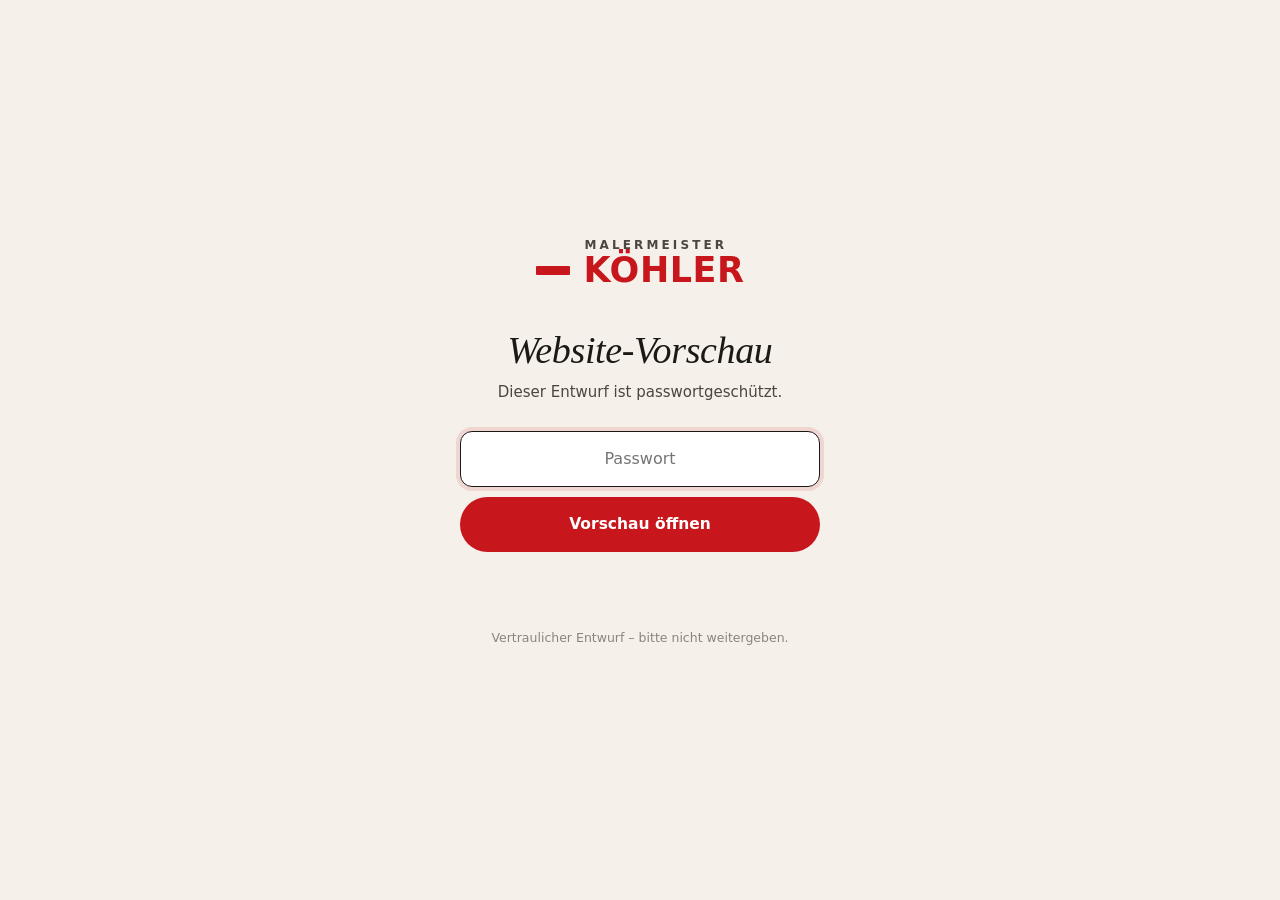
<file: index.html>
<!doctype html>
<html lang="de">
<head>
<meta charset="utf-8">
<meta name="viewport" content="width=device-width, initial-scale=1">
<meta name="robots" content="noindex, nofollow">
<title>Website-Vorschau – Malermeister Köhler</title>
<link rel="icon" href="data:image/svg+xml,%3Csvg xmlns='http://www.w3.org/2000/svg' viewBox='0 0 64 64'%3E%3Crect width='64' height='64' rx='14' fill='%23C8161D'/%3E%3Cpath d='M20 14h8v15l13-15h10L37 30l15 20H41L31 36l-3 3v11h-8z' fill='%23fff'/%3E%3C/svg%3E">
<style>
:root{--paper:#F5F1EA;--ink:#1B1916;--ink-2:#4B463F;--red:#C8161D;--red-ink:#A31117;--line:rgba(27,25,22,.18)}
*{box-sizing:border-box}
html,body{height:100%}
body{margin:0;background:var(--paper);color:var(--ink);font:400 16px/1.5 system-ui,-apple-system,"Segoe UI",Roboto,sans-serif;display:grid;place-items:center;padding:24px 16px;-webkit-font-smoothing:antialiased}
.card{width:100%;max-width:360px;text-align:center}
.brand{display:inline-flex;align-items:center;gap:14px;margin-bottom:44px}
.mark{width:34px;height:9px;background:var(--red);border-radius:1px;margin-top:14px}
.word{display:flex;flex-direction:column;text-align:left;line-height:1}
.word small{font-size:12px;font-weight:600;letter-spacing:.26em;text-transform:uppercase;color:var(--ink-2);margin:0 0 4px 1px}
.word b{font-size:35px;font-weight:800;line-height:.9;color:var(--red);letter-spacing:.015em}
h1{font:italic 400 38px/1.05 Georgia,"Times New Roman",serif;margin:0 0 10px;letter-spacing:-.01em}
.sub{color:var(--ink-2);margin:0 0 28px;font-size:15px}
form{display:flex;flex-direction:column;gap:10px}
.sr{position:absolute;width:1px;height:1px;overflow:hidden;clip:rect(0 0 0 0);white-space:nowrap}
input{font:inherit;font-size:16px;padding:15px 16px;border:1px solid var(--line);border-radius:12px;background:#fff;color:var(--ink);outline:none;text-align:center;transition:border-color .2s,box-shadow .2s}
input:focus{border-color:var(--ink);box-shadow:0 0 0 4px rgba(200,22,29,.12)}
button{font:inherit;font-weight:600;font-size:15.5px;padding:16px;border:0;border-radius:999px;background:var(--red);color:#fff;cursor:pointer;transition:background .2s}
button:hover{background:var(--red-ink)}
button:disabled{opacity:.65;cursor:progress}
.err{color:var(--red);font-size:14px;font-weight:500;min-height:21px;margin:6px 0 0}
.foot{margin-top:40px;font-size:12.5px;color:#8C8478}
</style>
</head>
<body>
<main class="card">
  <div class="brand" aria-label="Malermeister Köhler"><span class="mark"></span><span class="word"><small>Malermeister</small><b>KÖHLER</b></span></div>
  <h1>Website-Vorschau</h1>
  <p class="sub">Dieser Entwurf ist passwortgeschützt.</p>
  <form id="gate">
    <label class="sr" for="pw">Passwort</label>
    <input id="pw" type="password" autocomplete="current-password" placeholder="Passwort" required autofocus>
    <button id="go" type="submit">Vorschau öffnen</button>
    <p class="err" id="err" role="alert"></p>
  </form>
  <p class="foot">Vertraulicher Entwurf – bitte nicht weitergeben.</p>
</main>
<script id="payload" type="application/json">{"s":"OjjT2Uh7HdA6AWjJwBhduA==","i":"ZIyGKrqgxTeyqxZH","n":600000,"d":"kJEFjYYC7ax+Z3h2UK+sqGHc4FpTsONwx51o9sR7Oum77fKFIegigNBwr0Bz6GonTK//K6OIS+GwXK4f7nWSQ1TB1VfGidJkzcbiMikZLzwWcWVChbkOgP3xhiALIfnLAYjqU4uWn9YOVd+lxADmD0hY1dlis4nHgZLT7ykcIglNlZNFcDi/iqAfVw+Ub0zxx4TPUEwasfWnnYia2twX4UQ5y35c8F/0SsPWT98J6bWSBFNGE9HhYzAGmFFAp8kdvMjPYZXBBfB7CNN5TX0sGQei24mQEsgPFhrybTr9ZlBHyklPlL3yr1Onn3TKY/Da6Ynyf37NXnbng1OQvjTuarNJzpBzzrUMb6Qewwu4Lh1jVbZcVUlEhyY67/[base64]/dKiQOMqg/UOKrqcxitVLMmv551safnvVomOm876m8R6+ekQ4LZTVEvo0W0aQhfpafdpCxK4IX5HAp/JvEx3ySen4NJrWmP8emK5+TAb5LfLDwaHjQqMh/aqX3GOAsgr6baeS2DYT1PuHAWNQXqQO3T9cWkueY2WPCQ/4CiIXmQgIxRO4dGBU0oIz0/hRLXuhV/iw5tmjET1ERevq5Gsavq/43rZFqREgOc2Hul/[base64]/4jf5YJUMomqu3gh61uCoMSwViINVFtsG8cE/1didVz01iXgrgrTNCM8Q1C/hCfkOv6By7mbpVP+GjwsayEinufdaGyCKTfEKAzM7gxaqHFMuOXMBvb7Z52LNHAcAaGYtGqNcxfJ+MZurtVnJ1HuiFRzNo8+x0iqXeRGe6QRFYj4fMO2/4ToCn7XjzEFdkptt6LLfWU/oYGTlh5xgVwLq1hNMLirF+v2JaO0C+Y86dvrNRW4KZ1Sc5e9KloLUAfMuKnmzUrzKJ5iZw9zUKQWtQ7JgVI4XHfNx1MREhXn20uNcvpw7eD4RaJcpNdJXkNThuL+DFk/gVvq+kPDGtQxkcxm/ZC64YKd2jHpJJlVdgWr3Eq5p5X8Vf6SIMccrx95d6fymCSXCkqz8x9+ItZLkbc/WnOCZkm+QSK/uwnogzwFJCP5RN+Db+XskvjFRMI0rhS2x2JDf0XK3paEBx1b+ZtAmm3QA5c2uZlrn+ILCOYTWplfCFU9pPjnfBut+arH//3ZpMy4dRTj15gWN4Sj6t9u2dK0Ri2cz/sJfmO2eMf6a9N4kNSZyrfp4alMrRlxCZE4bhCVdAEsk6vREalm0upzd2fKThJVDA4115pucp09QJYr6QRTWmOs3kpBqKRS0RFnk2rRzPs0aHSZ+r2PglEfXRWwouAuku30qfz9jZpJf2f+t+o/Jowd5qgQt6VJ8U6qA29Z/B+fCm7IwbrbHpp81BK5/3+nRcIEaNIEScy9bqf0WZKUlhM7RZTZ30p3rRcufRJwJGPBcsOVblOVUB17dmVRLRkeF/WALPVXfJg5tG3nuBAy+rUnUtMdNPqg4WFvWPfaq+0iNx9RyY+zG6jNvp+XKJ4MkJ+FLlWBXBdoyTTYT6qgrdepnQUfrpW3Zx6TAPQTbv1/kFxzCitlL5QA6te6BEFVhGjX3RQSUlE4GgBAAx/cDZgpbQaFTVUspunfOCt/KSVQHPo2vZ7eWYyla0IsfkgysSc2bKapbc+J9LIjcA0m+TMoy3Ze93/9qyVwFmlUKEyZu5cEp+CXPBT6TmIJTAoASTbzu0nfZUTWkV+nbozqWqVqXrrC9RZzss0xlZACzMM4a/2E5LQpqYHR9LTEbhp1M5k4cabTlMqyCqSHcyIeRCB+CYn6E3poJO1yFGX+Qr2PM2uJb+8hCJf+bthHfKOY8WiUxxa1byX84+RAAZ/tSzgwuL2ctYgfnk6QpiMCuUIee7I0uT+dcP8h9tFbkac888tVvXSMQt/jnWvs8AVzrxf2pKT+YH28X47fHp1APa1k3cDZSbxJtkU2T6/JXPeBd40vAllz2mKq6p1VVUWDcaj4hHhB7v9Q1hlWdMSrUHBPdVp2FFBss+8fAotwXUYOHByF9vGJLRFr1GpdaqJuMEfBD3hNuE6U95kvE/fODEOA0+2wyKcAGKqPnH8G8Fe+DOjQNYlPjqZcYbS7ljQF/XH3KFuefttFS2/YteO4+rGnfVu98fS8YL5dRDRKyHu5yvmwH+3YqsotXgDj9QtP7uWDFzg6RP+oeFKhKx1JELIdc2U89OwRoj4oFCoqxvQVpQjJqAe+cSK9JO61rxED5+2n2lFNzPRLiFoPssd1MVgfeiecNtcK2hvOx9BbudWpUAPx+6k80Of2K1wf4wt9ZGO/GU/ToNXOiO5JeZLHYbdE7OTI208mEaw0+Ks54daBXtCyLRNtrBCiUtUAByJUqgLH/6iXgidnsqUWip09n7eL6mPcJHNQ/mjHTgs8hifs/tgnu2wSHPV6hVQU9L+yGC3OIYiBJE/yJfDrQ/305uL9oB3tKuYAHGAmhMjj0sZBZMmZOlsJmW4XXCQ+lm391pmvlDKMzJF2HmOom/d7hgUlmtDxwoVYGCUFsi01G3ndYAoVxHUhlL68wqXAl6y18CEoRvMNwuxqdcEe3R2JhvP895/UlcEHOBmxCsqkH8JkJB1Vo/9A5XW3cZEDgSUnnwHNQ/mbpC5ti+wZ43zcEZ41owJ1sZEnmmMqsv+m35c2kcoUc+f0ygja09bVqI8k06t53QUSqIauKalzCK/expIIirTek2Kc74E5TfwPeF47CJCQb4gzqM02IVWSYklGYCSXAVYP81l91x/5nPHIlO8jCSx+ANgQRsb2bLJSk8Zm0F9bawULWiRg5j7YjenpEsz4UoA9DR/XVtdauRa2rXgJ/mXnK0ZfBwOGC8flcTFFuSujyMFhaX9Dt/F6xC+Pa+XOOL3IJ7dbzy9j+cTZ/A8eoD9ivzvaLMLItLMM7s7Vl2dn8KuKvcoG5nSjBUhw3l8exJhdB57AeHaHuVSn8dKCF6ikUVEs4kdnKzlm4ssesbTBb9zEsum24NuApbmjpNHaRrGW75IUlIlOHLxlIplaNu1DVE9ykuJ/k2knDhS/sPDnSOdxXwp27x/sc12NqF1yJ+DZq0tl8xdk5FHMyZXBvgCh49gdhQOgPuBvJtHr11mnBBTwnfGiSyBeQmrHiSTjfsk2iX6qKRoyjOu7Z4fKr4xQLujxawJwzlKl8dVuoZGNaGfw75Uy90AMMMmhsMCq4nKmb0Si8zxwGnPX98QoAKlhohNRE70FtuhZb0ThGYEjeIUflSC+I/1qnRWFBVg1skZwn4tRcTZo0eC4IUEvnO79MgeizAQyM8151qgCQYUPRoWwsnOaXqhdrfJKhQ9zyYOJfYNg6y6k4QEp5gsq4lLAryTc9yYpU1u7nuIb78/zUbXMxkby1bC+BOUO+sLhF5umqBcubZBGd134nFU8Ew6ATiPjts2TbbMtq27JI+1KFY830iGRqrLvQIBgCOh7RnZr231rXXVaNGtWUeVzbmTqu5+aoJLcswHbtFvDwmzqkfhOlGSm5aRwFg23huA8TOvUg3S8Jz/1Meszk0HGCuiQmUe8qzIN4HPqdrKvf+T5yOAZiMmnxP5GBeWsiL3rujQXCVhIHHKJLf5+j164V5d/uNA9taZTYUWnIIDDpU0ordAyD4g94dtH5bdmFqUljhvFu2AXXctC3J/cHI2rc/gh+Gd9QOfxgjeAGd2E+ee3jMVaViWM45Z5huJ/FE97isbYwNA7XeBX8ltZBRXGnSX0/a7lmirCckmrQRFCwYEoO8m17gamuyeCMVP89R9aPUjOGkVdyjCDCA6pORj9+1SfJRpG0HWNL8u4GF6TA2MraBb8EP3skDFLScU/pIxWd4FZRPsbPQl9GxV5yVlyUJ5jOocr2MKYSb6qqA+AxfEWqWlmUstj3ijJgCRhXx3dadR7B94sklBegsF37Kwg/IpeNfhsnKWl6L6/euk6HkBULXv3XoXZPZXd+JKdmlf8fbwoz78PTcjW+30JqDQAqMe8SgVTHCP9bEWtl628DcOeIb8bD4N7ICC2ZnZzK8zdhas47TSYjWbSQea697MKb9rBoERi64yEdk5F1+4GMI4dPjM/uVN68nvTlZKEz4wJaiwYJnGKCFUcgZvYVG64tyDreOE0Ohc8Zj6HIt18cxs8GkqW/QkKQxSjDroHaxQJK1OkQ5jAtqrB65T4GXW3rHenxFlU9M1RJ13unM6P7Zgr1AKA5THBfBtIoe6vNZjSkq07km+4tsgYAiL0abpcKDV6Z6iu+gX7QHapy+hEdBli4aSdf/rTlSzAk4vaNPI8NCelzy2/n0cG379i+LUW/2AIEfPDM1E+E7qm1ktf+bDZqfUfbhwoaYpJ+84rEYFadHRfgYShuJ4dzYnqEgVIBwMPiOaoJXTFpjIAHMKULggyY8SeD6ljfYCsjUlwK22SqCLeVbFCL5nsMZinz/0XMU5D9gnKn0JInP3k0TUBtZJmph+mbk4DIFesX2G2zgJlFJjTjPFrQtbXx/eKIrX2KfVw6boC3xHLJaQ46/HyzZvxO5qfSyA9HsX8WNxM2jxd1i7B+ZTgt22alVJ/s2OQlf07/0juGQbp5q5Ew5xZ8ggYv4jJo+MGoIHwFgY4ct8+FEK1SFajWwlSB/e4pzLVbNG+ZFMeLaYk1d2nXnAEaPw65FG49kVU3cyW1DswiwEDxYS/0q3VKpcu4OEkZhsr/8LzEPI5huaPznHrBY0GEuMGFL9DUbHIeqcc/8tGZ3hBDYqiGbzkwUv6NefYFBiWh2XHLSVqfvRo0x85PUOkuDaMm5givqDbWBLfYj6j/DvbZzp41bDFVaqefRmAzjgiD4Wv7ntdG/YkM3i1RWYaBLOipshijdnyH6ynI8GNCGnAsSlJurQLF2yIIlgDJXejW7agaiU73eZGYrLWEBwiUBqpKTVGXj0K4nrQ9cYKBLy/9Da5pV07x5V2auoT/4D/e7VgMBTLzRqvT28q5xkX3bfLulasrS1s5KaYiCA9D4UxJCc6oaNApR6tdK5CVO8V48HZeFX58DbmhzAxVQR8RIRfCRY8vMdq57UUJXvkJM5Q5BfRV7tSTIheL6EDRJfUGl5rbRr7VXhnEUfgmktpv8ngv7UE/82kUQutrGxlIqID2paJJLxag85BjiJDr60mwuTVQeC9gdZDs07zg2F+DaJD8FoQhSQQzjqTZmNDmvx63Zz5vr/YRbUVn2Ps6xLnFQhUDaHCdMtSX/O/tN4KNIViQBUqg0Wsq73XjSKe8rVHOpeyYBDIJWjIRicyVPDn4vhJBBIPI+l7yn8dN6WgBNaLRgSfph2NCQHog6JTEB8jpPmHPlroeAl7W2wk9jC+yuVagMHyKjCQkVMKeJxEFtYIY5gc4i6f/OMQLVDI3F2EhaYmP+XPVkhrRVojxUfd147LqF0gKgExW++RCM4bBEBmgaOeciPyaKxGPvhDCoEtwnPibQcCU2FFM4BdY+kobtj3G7c6uM5e/kKQoQm0HfRthrTIqDRf7+clY4RhOgbyP2fhrAZP5+OpG9xlv5uWhvszdgOdQgO4HwRCtw6OsMI+G16BS1nGjmqgOoxaRqJAIZFTGo4Z1YD94PF6/pURBNoNT+6fDlOpkJjFE30jV2X3cnN9RAEtuszb1TbKL6znbYZiSB8nS4SrOi2eFo2aypTSUBPndeNc1Hho7UZp7C0389u7MJQUcjEIjeYH4jsSYx8A1coQmjI6iDhjukAV3gu+z8/efOQC9hv1pUC9xj5YFMXc2BS31hLqU3tmwoSpZjfYTujJivk3xHJSW+rpaRSc5K3GCJPOZNU2fRUlkSrVZVIpM/MmOQtxYERY1Qx0cFbWioGeZ/2DdLi91SwzSVDEv+n6ti8HQpfI4ZlAXewjaX5EjSkpuPQP8ZU1m2Kxwekni+ZVQYj9OiE++nd7SG1h1gaKYNGCIORAvQ3Y1Rm5Iea8hYVfLc+z4nCHa53nCOlGeOqyQanUNUxD3ntgXtgVr3jobQA25ywqjoIjtcb9+R4/fqnpF308tzwIvD/Ss4kawVP2fsXJ+VH8Dxno/zorh9qwu2bbxvticF0a+5+jHivLSj2mIps6AmFn8kIfhlBZzIhHzu0gAVIIdr5CGnuLc4VEE4pxYM86YAr9pCTWYNQcqLlZeCQND/Cjumw4LdczGQiOqD/ip2q/Jn5NsvMvzI695YnAKHzR1FVWRpMg3MHN48jjtOEns25GhdffnoFgVxXC29377LbJgeRbGHqaOUoqaf5LwR0hoG/tYMVVICdmSaXX1SPKnsJj+2FALmxgZ+MG/A5dyjX0sHzRLE+TXMsXr+mx0wrJZrq4zrAZ58s7uC9D6hkZHhnyfl5v8M/BRcpRA3VZKmrd/3QY7LytcH1Chp2n4nsjlAAfY5fzv0YBg2yR7l3ASdunX6XeiRhXqEVHHBO0UHSp/uAYLwGFbIb/ThLrZAQsKELY8LUoozvjvjC+jWTwArBqifm/CuSwsfTjk0h/lXK/ApHivSSrVmUGPdHiqlN5dG2eUJDkoCIOdTnj2urqJrZ7hSKvrneZO9BjRdnz0ArlJvuFt/rc5lflwBTy+qglMFM2R9xOWVvShdZX8VnkmEBeI2lVTlF+/UmTWe9WWnjs0wAPH3nSFu2TZLEHr2YUglYaQgc9a9Y+x4oaSn+kDLghYkBZZOws5eyOkNiI9b3ALsHJmi03vJ2gBrz/mB/LTiffofMTM30ziozL2qt9drvJAZ/ptwT0QDqgdg0IiZkkgBOMZ1J4BUTKcxDh5i2+92J7HMIByq4X/MRHQ2nw5eLQL316up91546Z/cOPnBuQQY3KsiANiTUATljYAmeu/yks/87PuVr/sxxtdUvshv4uqEODy7/m69rQMSiHSWWqkuxalc4rG8eOl7dS+3xPcaBGhmcRL7HUIgURHK3f3pdHyb46+HXRKtmkqzoDCAEBSqTmiWx1e/hSFKPX4Pncx148aiUoNFE5D/8VejGDfu9XBvA7etiSXKbhnec0H/aIrmqkA4Qs3KaSA2M6s9eLCy9gPZCW2tz7lOKDw+gF0wzrYaoZjy6m1Cu6jlTE2eJzn6RFtYScJ3BXii+DDsQ2+kEJR2QphYSOE44MGCku18X9OVve5nJ90VAe3dep5+koRLPDYRBtH2PHCQN2X2DF5lboF72uIPL2bIJ/3GB1/k7drJh3x65aE/OPzdWUjV7jOSFFGMQp6+kyr7ieoqhoytT+Pl7bi1RMe6agh5Pyr/4xO05uJTKy83QJbmWnC9IyxiV4ChLvGxjybUiMu0ChzQuMQtoCeBWinVHyX8tSAx7ZUK1qaLJrYwIo0EJ1/EQLzuxmV+L8o2JXlit46vvOXaYB9+lPb2pQl8Qvnq5xEVrOg22mj9wPrJ94FfWtUViV5cclks2CuD9TaumlZ+Dam0eho5QMr3OObynfAdKWEuw/cy8o7aDr79Af3H/zaAwrUSssmpJskZVEJMuS3aqi8LYrGoszZjPVPRsrCCc2lHjzhJWYZaQ/ZrbjTFo9gnFC6+5gF+56ao2221OtRoFvMH/1pY+0eyc+VYn7xbaGbSqiWCdHjdlh5S279nT6DW/TmxhQVNn73LtqnoE6uI7cjnnXJBMAH6XZGPakDzin0DHrmhgr+KWgck8AlPGentjVymx2T7AsVDx86pb45afqDWWgIrpIeRmGAzLtv8BK+Ep8nAQPk4/PrVqtsscqyeo2ujF/pS1vU4XFyKJMI0vJo6Y45RZE5Cg7FehdWO7cb5J3pzXRjE4fiBmT4d0FexjUpTzidt3LezwGZQJDG5pRW3k/c/[base64]/63VeMrpZ1+VUu8nC9PoFCrXupyoWrirD1kIZ7H3hnP+ry+SUf8AL0pcbOrRQYbO+MbRcjxRQmbTAk/aaQqpuaEU45e+ccjdpRlaqMe/1llsRgW1X8EeObx8JYVKilSLyEvlAFijSfpTtuFEiuLpkInFydayBYL9Kn6kFVOhe+zTdVd/NEXnYNsWanYZsk6DDpmSsvBD4q83gAh5VaAeErdSFNbKSvhFdLLgoPiVSTer04/oIfV2CzV5DknH3zgIBl5Lc34cmWmNW9Rqr5g1qLT9dBND1j9KvsD6X7fizmLI+6JjBT9cWyUEQxMol2UH6D5Di+cKU+xrgvtbOsSy8DnsZxI6swPZcMAjvKGxHCeBentwml+Mk953YF/WV+3J6M079rMPrf7YJYn4Lf/4ctWdIjwif9+KrV7mHd7an0nIpU6EOkrzqOsLzeSD6PWZHvlJhK4XEeUem7mdvX4JNsguanX7z4vM56G5d73HlyxBQ0t9AqWV5W5DHWZcOqO7iabRjO2DjCLcKrRW8A1Cxg3FVtD6zYQjXXdMtUDSe9oZG/bc+McgVx85vKmPteN9uyrw2R1fAz3R20dEGYetG4wmR8bGKHPYXia32uEY07hiU1iSu6VYumbLW5PoQZIdcue0xHwnAcnRurx5mFvwsgg9J+Dlz7r7l9eMDqrApzc+U04XkNL4tF2M2k7OGfdjx+xmzvxKa/Hk5vfAcLjQiqAwQgRGeWREyrMaDae/grZ/aGKiaPWEgsKShSkzWth01XsjEGAplZhrgSdyNKEMJutzZV1W72fSBs04KIuKMwgghksEqFXKmSdl2M2kmLGnOrnerD6/vFvkDmos7ofmfk956+cCkpS1Sq8Nl+6oZzTarzT/hrpUIi/hLqMkG0VTqIlwOMu6IOuQNNOQqvCW+np0ub+pD8Mymm+3h7NdHj2n2hzuFAgOU2pfa5hMo9CFasraPzxskdKtIbup1ze4YuE6+AtsNKnW8mqbPMdBKFVmnz2wq+CpjzKBruz6QPbfQNMPDAHCzxSzBUBCFjTfD2d7UK0IgeIsyPvDiVwFMujB/2cRZ4yOOJs2WhqQ3WE+meyosJc8BBM/ukoQsFsN0PJbHmB141iE+KvlR9Gvc8lLyLdjG2wB51b9FnGtOFlM1jFpog0Dg8DR0tjhWw7Iakpzlx6q11Lp1oa3aHUBgNBh7upibiOaHdhhFsa8sO24Ala3LcbO74Qdj5DsyZESsAnz1FDvkETPItmS3WAWR2y6rm6+CRDgVpsemeMSd40rlvFm3hsyQRRed3NiDIY/[base64]/SrF5Zuk6+iqEuOS4sMppkE8oVtB6UZWFJ1VmPbrhEIlfcQsC69cJNGtLAv4z/+fRLzCD6yukkeplz5iTOIdj++sdRN+PK6XXw4nbpKAg0/6+2HRhpMI5sD+YmX7AuQcnXMtrx7L16QzHz9i6gF5JsyM/Ep6kw8wzS06Oz3FZ1/z8kSR2ALQOWdrCrIW/7wFx15Ip3nAgkA6yPEEaRSxJb4uACoSgWFh+fbE6qwp05dbQ3pNIPO4J/XSR9Ezk1lhC8XgBzwGnzkqvO1CBdOhtCvAnVCz+M24LxGlc2mUXYgiEnzWLgpREhx/DuF7G9PlKUagyH/IZlT9NxiIX2+VAbw9C+u1o665nD1aLoDDgWBLc5cSTH1aHwJPAL/Z30ZeyIO1A6ZlHiiT1Ilmd48MRtiCEB/J+DIKMARD0F3fCb00tgKDry/4tBobv5WWCAOD00u3fS6PVEmbkvq1d6Bj4hcvFxT8LP4B1IciWohvp4wGgi1bhbOaJ0EUBhOWMOqQ8nViyzgo/KW9gcK9ECa9hRe3vN4l/MhM5Ko9K2VVq/ndO9vfxgxKlWvj5jZXOzd4ObX7JBkzlHpGtAVFUNVioDCLRqXLFcE8R/0g5BCgklDcWR993TIlGzJAzvCTLICDbJKlX4tYL8Tdb52nTVQvswjnxwApDPVyjQUey40sJQFXLnqtAqcM8zWA/mHbOz1vE6XxxK5h9wjIBJB4K/IuZETAFSBtO/[base64]/QV+nKreGGk9gN2YXombpcijZKdiXO9X3Un95YDlQqDHR/Ujr/cSjDADRGGN4M0tAOJcrKkfwNgtJZ/BJ/ir98wc34jGl+bcLeRRWMNNDuC5nitOJ7Jlgha43hmFO8W8+80MDWceODPDpzAJOo/ejbF4gIVqjyAP7FsjK09SPzxzNEjzTKI0Tv4wjWODh9MAn5zJ+wVGZ4fgxnzi4qImqV+R48q1knwppuSdpYmSXtYOqA5ba+w8L9uLH0VRnLrY+lSwv9WY0OQrmpcgJa3RCaOKSZkJi4PX5ifVaVAOUqJGTtl29WdSq1w916fIpUWkLOtxmh/[base64]/9OSh17Dwz6EbYWm5emymgovsK6UmMTO5z0FXc+1ywjNevcy3eUn7Npc2RL9zhwQRS8q0+X2VK9mtl6y7VvO7pjTenLToPOoaIU99AMqGECFmQqBTdI+MWXp4vKRZjQrEPSI2Q9iGU0EDrlldI25n+hNPz/zpMcNHbdkC/6DqjD32J9UOnoxGJA7srq4QwgCOQRV+sHZ3c2tu3hyIFCcv5R1hrfs/jjKus6Tyk4ls7LzVlhMm5Gl+F0PCG0cQRindvves4Ej5cgNtB8zq1oXOYU7/SEvgguTNcAt0m11AxEwB7mXbk3KrwR+dWpjTzGUR9RafpaO9cy34XKYgvoTazjBgR8fWJw/9bNV9Im0lPzk/[base64]/XnzGHJaj3ab+rBxATDnQ0NXXeXdrAzq1Bq7ysolAkIjiqJLnxmSSPhJ+E7vnIZaqAQkJX8JGmIsfJnbplULRBqbUdDGncvmChFEpajSIv6blOa7K6J5HA1NEzfOgpzslNjwxC02GdN6i25RFa7uYHN7JeIEcIEm6a4/p/QRqjtk7jpIjpfxJyEe8wPhihPHZ38hNbbMAjB4z9O3gkhCqo1K9RZ5Wz2AwVMHTfynl5yQlr7PvPfSHl+ZS4pUHdN5NYOTJqMj4B8Z5GXOSMerQrh6ayaL/[base64]/xOrQq7sdZaMpex7sOgjlziVTesGutEL/UXMNjrAkJk4N334uevQhn0xy4Ge0IuABb1JP5/Fizc1TRGXb6wwDYXq6NhvFRsiyYr+6rffmZPA7e3it/+NNLgSZA20fGieTBDkU65XshSvhLaD/JazoRXM8X/DVuFTyn8IylA8UggtwuDO7MaPu2UPBF8b+4TND5AOVEKSGE/bqIyAivJIgiwTWeasfzgLPU7CqALwOUQUirGrI5uN4S1xli53V+12/uQrVFC8BjtGPz6hp957t6a79yuo4kMbJ50E5CL+O+5b8bo+xLOWtYY+HzO/j1cuirHdRuJOcwogEnAm/G3L0bArp5vcL327SVK773HlhK72dbJT1vVzXtniUhqCy+jC6BjvyCVhRWXjUg4KWSUQxsDCbRceZCmlZdmnfVAxrhtPVh6XWxlpyz4C0NxdRxXkE93onU2dLh9Kd14ZENCBjyY2n/HS5vJ5q+X3nUn4WHU6FHh3XPvph9HEkUetx+ejmhlf96Y8344/[base64]/56T1ox/v6aQ4RQb5DAzQamZWfqt5U2LPRuoB0fP5Sex2gaZaoslXbiPlYLX9lWpWLNdzM5wFV76CZ6BT2xXk8u+tbphKhTJR6dr5blM2oYo/zVlOOLChuMl8RnVixdWeRK57oSuvZaeA8b/zugqUCAZz4aLcFTc1F2AC1/bb5cWL34WIC7iQ6IMesavx5fpfovKWU4ntJgPD4yq5JA/5XdrXkVBTzox0OXTu0aCK2/Hr0zbCSin+rww08bK17PYJffDjW5P43CajUmUkuocQlc2TCTGcNW/zPtNFyNzIe7xs5QQnAvIL0lAOxXd7OQBGXRgO+g4w+pW2HyQ6gSZ8NwvrGtnC6jDVmO6TKHRqOdgRecVjirXzJfx9ghkGHuKwBJ9Cg/227fSazec1iAIl2SLK2k4GrfAdOzA9S8m2G8tSLo3+94MUz/[base64]/V/DoB4Qn/ct4yYnMsgDWo0yKu0NxakNR6Bl4aUriEQxub/F11siGfMqTnwVV0XkHDvHHZZTmJ+RrWgXUfuw3w+TJ1kFjn9tQTPNru60EJJwI3vPDfF2HA8N22F0cZ26cYZVMTfhDseMzA92xXw8ltzUwFRBOVci57IzR2KD0KVtkyWFDXtFg4EReeeRCF7oyVRP56UD2YjjkiV5bfeNfKCWgcD+w9bjS5hEa1pH8oJuL/0oLbgiawcM9ObwWmsPJlmnbie3wIVcu+q1xuHl/3ZedtgNJf5j0vpCSQ2n0zP61+gnDXIrb5id9zkqTeiXXwCVqjfqZKOowe+8OGWKcK4FtY0TEgfHaR1RLfxkzrJwHYjBkaC2Sevq0QxG5cMsY941fNb8DiH3fwuZ4vqAhubCVzjovi4w4d8ofbnO63wN3OgZ/gwxLVPEsyY67DqyypSd2nCCCcy+UK93hJuBFavgcHcgEzkp1Y/Lm37x4GHKSvpQPxcLUqVx1E4o0aKkAb0/UT20xYOpPEQViQZ22Cbmj6OCXp60dENs71rA66g9gmGowwq/azvj0szbLLhy0vVOUwjBsrNkJhsvlbpEGkZ58F75koNBKfksaNOfQbcAHa/p8R8RcrrfCGpDAPMWSNS7y4oI4A6D6d4oXdQ06+QH3V1JNVVrUTlgTudPzXBzsDb080HaH2Vh2eZBtReEfRLLJpi3yXCu3PKKFS6xDk3VBFgpWpvEwRs3dObpUI8RN8yckEX309ih82iMJsmof0o/ZYctR++NIBQh1jWiyKKMBd16RfqQPOeTosoj+em2lka8Lqb9nsU2LUbJg2UgioSAsfIvIUsy5kYIt8o0HdFNadioVh+JrpHnKdbrDbV9yc6ql1jQBRGE1IhLfgstpQHF/2+Fv6cl3R4d+dhlzWB+5enUy7+Kh5LdmGulJ8xtXUsfiOKqDP3Bbo6dvee+p07RghFfqn/zG/a6IC9WGRF9PnDlrYwKrUMEvkFVrC6rLfXywzTB/GQdBk20ppyAyI7QlTfw9vFNYHbBN6DH7pPg8ha2L9FWg5l83t8nbmjJTVyWarpIJA/Qw3SRnT4DgAm/9NXEHLyECVid1VjnY/zS6PsYGYoFl15a6pTMujEp8WNZLTIWZCVku/eYX0uxQ47aGNK40I0kQHEkT6ab8DN8EnKFpzjBIlwn2EfnZZhf/eZj89cm+ZtTTBCe4Ltt8Hmg5D1CXKwDbnUqA0HAH24EINgEdT33HcaiY2enpfaPffaGsREhtOneB4s/hVjj9paHW6XZ0UQNWdj/[base64]/WvcB4F1acy5SGRRV38kL4p5HuGSNfUMYZV1DmVCHGs4h5M+29REbXdpNWay3IBf8+oKFI6Z/MvwTzMLBs0H0Oa5usadKuNQ5B4D/vKx0a4ROvR+ptrsU/5dxKTVYIO3tjtCS4tpFSqFigRfcKmRg0wS/73TVhQzRv0Q7j/h6pMldZznmXIr1XEeqhdXxicMwaYLgW5uRlP1dUEeVS8B0YFJ86CFpJpQRSz6vRBzq28VBEO9dT6YtaQyXSnTZqFRp97yXjrEv1aW8hlPWXDpIoPof/wtGova7Juk7gIc8JY5SJtFEHPhmFXH18M3Fu12/o1KxV3+9EIV7I/zfiz5so3UnhhyUmPfJYV4w61D3hiLApDRBbBJXdFeNo5ykeUdlO17nUTCzMFrCaKQVIAJWGZhbuIdiJ398Rsk7DnrLOGJxBiF2xI2bTNf7mkuE/Ta0SUct0hYX++/XepB2Vo3ee8vMsRqSQs6IM4rTXocuzmhMXF/9gSpklZ+nLSekre+9cZZwIM2teQgQpTCQpRFIPR9REcnoN24Fb72+2DUJJXa1S8IIPKuwdU2x3CvQl6jU4oghtQsTk97eph9ajvEcA58exJtT3jhDHp28Snl2Z67OQXRhNyR100FMh38jJADOu+G30T1JFZYIujBfj2/U8tvzQOZmWm1Q0vOu1HoxjNebf+Ld4kqTwOtz4dDnrWOd4GXXNB2TmAq/AVjtpxvMfvCcTkGM7RbsAroqXm1zrZZEAnEqyZU4Rr5r4vz9OUYCsab3r1cHSjA8BwXP5feRuPkudqYztdttm3+L2zcArcn5xrZLfs9qBKOaAiAZqvt/W0XxsKTrLRH6K/IooLBzJESfjXzbpwSFWuv1eYatyAHYHECMKm8F12gO2InitrpiM6lJjfnd7esaIZZfGGl1OZ51ECLN0iCI1IK9scq/nf4/WHUQFf8J+Immv1NMsugmQwW52mcB/gLe2b2kg7Jj/MjUdVtaZY8dDCw1gh9eerA896rs7OIYt2dUHFP9q1F5+TEBhcL1YXsP4oSb9s2Y93Pbn9nlxl0lu4zwAISHpNwXRhBUzv1qHp8KDJme1vxBNHCz1ef0dMmPCviY9QWaytDRcBWwMPKEQJem/1n1Mvm1OMg8i3I6N24vnhKO9awG2oNPSg09wykHxsvEhQXH8FNa5z9Xgc/bnuSfCcvv8hF6/Ly+gMFFFFpAcN9+H1ni81zg60C83uZuvGBXpu6jMqduhdxxG4kzKXpOR3KYCzQQA2gEDNzkjiT+bT8t/HC//1qfnI6ZgXPc4mqxMVHoBo6kbc9DzIDzfpkCxMU1tmuDeRZeyvgT0O6nS/St9JWBd34+AvtyVKb2mK4/qxoxRwM9ConOQjoKu5M38MjlkLTd1PTc1kCx/UKn5rIyYDoi9bOahNnL7wKOuY3xssd7y/2mYOpDkG6KmQxCQRU74XArDqpTFyKZgQ0vE9Mh1IA6iM5QQh25brAMKdMtw6Kx6Exikno+UwkO12ObRL6tYB5M/gH/4J1+PNC0AQ+DwYIXc2umhoH/HecgNSZBbBKlkoWR4SwQ//WOy35nlqNuDTYbWBGtlfatVizxKGhYXYZtXQouWX7Fhgjk5PwPGEM/7S0xOfZiYKVmcBs/rvVo42cSi0+bewKmqkucyRRGbe5P3hY1pqxa7BqN+T/fDkRKRqppMdOJw70kg0FSpUdDOpDficJQABtLKgKjsX7Ryv7/YqN5IWADnp6TwujsLFJDnLdiyz3aj2tdrriAwYQPnNnc6LhSZP3T6NyHuvs4JkFTyWqWiycWhPIeZ/PVhpJDSNgru/g8yXtbvgspA1JP4NuGmdaLOLL8ffkniizo4gtU9wV9V/sMrDswg7W90pPT+YLj5LrZ02nZvbiYwkRGl3ie0Y667Y3nO2eFsCZF91bwiJIfnFmXLj4dZTd3inB4nXvEPcANlgpDc6ziB/HVOqC0JwHsmHiYjA3mFji0vaVhJCWiLS2pT/CQSw/7Lv3HAlDr7BH9oD/DyXnayS4xJU7N0tMrT2ekoWlQTg5vPMHeCp3lvjFq7xbWNh2AvvzvPtiFiBiqJx20bvftyiGpN2F6hcvkE5mK1DO29SicO5O7Ok7tNTjRE628Z16CJhX4tA6+rFbyMm72MOjIsJdBcbEVmFN/wRbNXTTPyaBM0YzO0Qnhq+rcdcJ8EarhKHFliCoT9z9neLpxkfmIcEnrdiGfL+uq6qdpWQFSWw+TJgTc7XXh9VvRaRNxSV3g5A5axgFrgwROKc7VAJz/uEkfIs6hXXO5+N1ii9cWgFhI0OxQSdwOoSgf1GYXQueQiy+Db8l5l+TO28KJCVG/[base64]/yoG6m1raD18xK4ZROLGU8aVlxdDEZ2H9b5EvPwJ+mKv0qxCCiixPR6PEKNq5j5/94VVkrvFR9SDL79fuqX6TmiGqnNGrJtYOBrFIsU7KkvNYUuH+AGfO3+BSqIIQMMg2v/tvDVZOo3EurQog8pLW65/0Zv9XrYcUN2AEY9J970BJee9i8VTxQcJhrrMMNlSkS6tND+B7KCfOJdZKnzZjA1/TjBk9Mvm0OmIqNDfuN0xVHXsAN/879fJ0oMAkbDZwpJIRUWvnJ0eau+gOD2A1t7aydZkn7cOZlSL/fSxGCCmPc9sw7J+AE3vFioNDdL/hqAfu+lMwWp9k5B37bGub17Udm3dW2zuW1McOO2O4dAQWP02fmMvr9cQ96KeDFWzW+GGlYKL/JKudPxwZoguJv+M4gHloazxWR8P8yvaCk1e4PR+RBxA2AdYuz1gSVdzRFXtPsmDnIexsAjNC2EBL6HGzKqhAIvR3cFdv918E/fimRT7O8f7TV9WFy4xO6UBSTNmu0yHlVn0GLNUI5sGCoW1yGD/aYGtVyn5AuT6+I1Ww8lWNWx8k6zB3HMNQmssMn+hK66f9XlJTvcnDa11DN4JUaHp0/OWseoHCUcSwS4p4fMx8B8xUxoObdlbVKih8CD+FuwELtZzoda8xLZawglgBkKZIXMSIjS0Z/I8XfUHBe4jcZ2ykEHjSbKfHKtxKSRsj7BhW5BKgHg5UJxT+YXRV5DA6kEkNcoEAzjbNY3CKHlCSK4g5xbJglBNJA4HuUPVlEOEx7yDBrNAJXpvumICsx3FR2PF2NA1I0di7hTGmZappgMzD+7/jmFMJKGKIaeNcjkU2ehNtDdvX1ooQdt8XMIujnSIiyTo76ltknyxQZu6t4R86XSa7Xl0K+/X5e4BscZe1RVz1UzY0TVSN1Svu6H7Mt6rc4bNMg+oOgT6r1kfUTR1XpRjMA38N5VfhJTAuUb31TzbqPEhgm1XNGK2fR/SfQKay26POaj8i9UB2QxnuhmxNHJxQ9CLx6UC/0+VQYSO0OyvDfc7YwyOY0kn7q6hAiZ5vziPW7tQ57MklD+kK9r4hnDYceyr+gDtqsey08aBMvLB2jvc0+5XkLDL5ddhtY6uP3GQQIdJik2Eoy+0esOSl0zQ/v1OC5ucLN5dgUtAsBO+0sNTAtFd9YVg/TLdT9aGTdA2uXvu4L71sTkmYsQwVG/X3fcgWPqtsHeA9vQTpISh6rr+jVLNuXLcEVN5K/SSOVS6VsrlOBdUArYr7Qeyeg2lNMuTVQeMa15hA0dKoXUahgyq/nW4VHdLSL9JF0k/8taHr5TJt2njehdIVuLgeJ3xKfWGKmad2eONFiPgmEDoltyxexukhnBVtPMhvb8XZ0IPjbFuilJgjWMH03Z5oOJS+dzlCicAC6/Ph8R0Xq8n1CIe4uOE6rvSteHr9WZ+jDFlicgwxvErM/3I+fWEZomALml0Xb8KAeqo8kRgrJHDeEhcM5gPMaCtTT7w2xZg2Gpnhyr6+U/p3y+A5riBVWiqha+dNvyDTXIAOW44B1nHFgRAnBydHIpvSzJZNtL+64ySz4oTiVr0OPQV+oSFK5C7s6zMxNeEIVRtoatMrqD1uJreouchPHxovfQOFSv86ALUZtQAIc6+Yghyira5CpZA0cdJwKhDSO5N/OgY2ECSz9RGBWwcHn1aH2HMZzHBG4/45CEvLF5eYmO0ym89+Q4kVtsrYYdpaL5lsKEbrPbCJfo7a/+vXGRXUGOQUwb6n8azrsVFdKYHcMLRdlCoh+E4e83gr9VWh7ewFaQLUBvuso4ByGRMUJjlpZMPiZxRKqv7xqyhWRr4UQl5Rx5ASjFaupT/gLxJ47oAE2GLDAOACgU0im2w3PkoEnFR3D1zneCJvTm5nHAms869j7b7ZVJD/[base64]/rIJHPoWF2/I98dQYuQZ9i0aE6Q2FdyHLejgvl4tyMsbuHl5cXJVyo3qt1mCaVLwNWY+o72Xu2eeF+wDaenkDfJ6oxH6/o1U8+p8ti9TGC+nOPyxfeiEeXL39fC43rYYa7GF/sWqSVapoH8SWASnlWmHl3+BxMsGhG9QS4q5cnoq2guGhvLjZpPUpJW0iE5WqgILyFKjSia9H+PMMW3ir/QDNuN1R7RscV9DhOMY0OdaJIe3yCImJwIptkipOSI7H+pDCwEjr0DF+xh7ct47AelyOqd77XsFbGFiM564VeelZcLzUblEdKsgGpti7lCS5twBXgseKyBNRxCzxmg1mtj/wStW1xRyKqLsoMJLixm5/DKQDBJEsDie/kZEmx09QPQ44fUCG2hxXKsNy6oBzJa0vUklrJ2fjfP38EYIatibBUCk0b+vRvAwnxTg+GIbMIn/lwzDky2qQhO/2pz7E03AAylhpCRMycokfqaV8u9vHovAy3EKb4+z6ZU3U63LGPmoc2CuWCtafib3IbWQl+L9/CiAMWeLNX2odCOMrehxoSHFF+mqMfXi9eVs8a4ygJ2WStX6Cd5Bmns5GQEOBp6wmpqNJiUyX9LpvP4Cwb4pRVa/4ZiXPZtQbqp3nP3DleGE62Q0smg7hQl/ew9r/II6ss+7jbPVWNhFCLfwQhTwhiP/s8lADFypcjQntPMCkDm+4IR8jKM7/NvAG76p50d0d13z/Vu0jiJcDeLD8A1Hb4WMVeXGHLZ89qjp11hBFUb5WixN1Yha/V7arVebSp1Rg059paLmjXcVqvdeDMKQmC3E3f5nvqY7ygF1i3BDP4CjZfT7+pbpROw2EzmbpjAVaAU5t6mK0xslLNCO7Z8ogGbLbYAJFazgrQ6mH1n3nrFEPGnk5PuO5zGwtg+u0b6MYeYy4hfe369/aMvjp4+DwONaZFp1GktMOLVzURZCJnPqA3pqZnjJfcJvbloehEzo0p4Up9mpWAfoh8tVEqLzZlEy0K2WC5gpfZtJT3HdujnKpsDkWygMkR6QGxKsKSf9JA/s78qvfnPmJQIBQlQ3cIj9puq4x9Y/5Ynewn1hj2BunK67AYKJ7wLZFmNOJe6ULRK7QM+XXmUfzc8bUEEePgH1XBAOMRbxHPredlp4SFYz107Txpu+06YchF2dV5xKUewQrIhzi9kCNwsTtXK2WGmg/OTpkMeYuP4I3bUMW6+Fw6XkCeTycnByczkJ4OoYbGwaK7BFizBJIMUKhP33o6/6iIFFg9SHEAr4wq2osefR0n4J+wp6LzqnjFfg50XGN8MWE8ZnhLjb+NpX/iMjpXjL/t72Jf6RqLSLk7BnMZArxqx7etlG3hRmbFQ8ZUPD/1ZqY3uJcCZ66iGDpD3urOlgdBwHVdOSqfPxgLlT6dQS9sTkTETZFf51D6lyaLgu5GSiwt6AJZpp3mTGeg/fhW6fgybbqh12spk5Asox/eExq2kxZMXiz4w/Hnw/O6FFQViGuj/Gn+4Lgbp3rpSReInioFdhQAOVSGvWtCcf6AeHyIh4CuekNomB3tRmnoU/64xptV9/1rZ9hXpSQFha4i9Suh/wAdodBmjM+AmyiCDtCwMdqGvVLpW8G7GTYFHqsnCINWKx5Ni9LmxED6eFzEmDlsCaVAbokhXpquBWFW6w7ww6C2xfbye4H7z9AxYBrADCR78y0wyGZ/kiVb4TFja61MslrsTShXxFEp61c2wjpo6eTXShuRKWLCCnEgrKs5ua/A9QFK4iDpNWnvTuSy6fr4D1/RL3mW5RbocAjRuP3OaVlfDPhLEFpje4Y2AbNHYZnKxJvqD9Y4cndVqH7FDdGaU9IYVGoFpNX1ncWcJYiUgEYEK/PXdT5uISajMsx6AHGiI59GChpGvgc/QZB8NS/bkRlJuc4She6zDSJyLTwReG+ULLhN1/yRfm3AwM7sVb7kU1OSJUcJCaaw1wleRLudq93tfsG5CDdNoC1UR2rUYEUH4DgoTpAqbH3Gm7qyiB1BIXwdAdHf3xo7pzUlwS3sHtMzAouejUbdI9QuFH5xNRpSW30EqO81F47YHlapYp+TQFDb9gxs2pljz0/Fz+UUMUn9w++9ikMY7CiCGlVxchvlFjoilhnOppg+uhMPpEX8RJpuCHoRkmYXF8Ri9rA0spKQcfAHWI/[base64]//saUicvlLXJ1U2AFzu7uZgoA9xGf/N3F3l0/SjNf+mf+xuywjeD5obotUTQISl7+6UE3XdVfDbsLmadE8eMgZIfJVYePuPzI9xSO3j8KshBIwb3OaZasjn1+Vfw9CczJ072VBDVo6nRsyrIqScsMTc5YfQk/pkZwiLE0q6ZWNrForB7apVGx0fDyohFrxpKHoTM9xLIGFlZHHBM25pu/BhhNIhYx+lLVpeQXnl7gl21/1mA5vCZDQFtlraVZP+Z1ExkKPA+qx854bVFdiFhIEXCDfY/pxO8PKuaAtLYPVdnw4gmr2ytmwubUmmVUYQeO9cWCVorVyl+JjH7oDoyRTgFTjo4RFqVZqtew39W9UdHrEuKnaKnHvVoVple73chv/dG5F/iWkqlwWXWZHGEEywBJXcnELdo7ZmD+MRJbvCRtenojeYN3iKoEUJ62V0gD9rWjEQhcaLGDhYmt+AWFKO2PsbmENg3/RD47i+DwZs0sqhOoLlZRHS3LfL51SWJMZTSA7Pl3enIn3ajsLlbyTwbcw9A8m81m+8PeLCIP/hNwBKrpegHMgqRLZnyADrxbu9RZiZ64qfO2TXzKrYS9HPxwNOd6jrC5eUP2dmjfjdrk2IHtA9Adq4D0WiUGRYiJjqsyyLyJo33PWWPJhdw4hHgDB7y+ANFL1TIdGGh6nTKW4s9sryw0cDy5h91NFc4wRREE2Qv3CeSWJGSuFRfuDjnqjTpfoVc116hemghfnW4/flBPDiyZSv7h5uOhpnPFRb2Yvc8DA2sRDmllE54GmRSdYrIBxvynJbb1xncZ2fI3tcOyuaDP7joTAsz/8vt43fxMgZhVX3QgH61jKbUTMocSe65uFJoS4bjIuqwe/9QbIm68rCNZ6y8spmBHl7JzANimSrUKhWJb9uGpSShyCF66eOs2eWcd0oG5UtAe/n6LUm1hc9PyH5YTVmD7k9eWrGUwEFvzriEI6OaqRNqs4zro65OubTzAuRKjmSEB0lMMUzd0IDvNNAdbBjxrm9Sl2LXku55Fy+jiICLTcykDK2IV+QHJxxtrQipglbU4Sqhev/c/z4EL/rhSFMMaH2go5hL4oOyVI6CRWFYpWO4d8ynkbMwKiLQa/oJa3kJ7ij1IuovGTPTPS7Zzav5R19S587xebwFBAn0yYJ5QWScSeaq3xjGHaOvziGu3dCGPNOBEbVlbz6nf7BDdctJgyu2FBc6H7X3cE67GqlshMRQeneCrxqbHH9X8devrEU6ViB6Dnh47wFNl6a+jUpS7qtLGxaIdCtALApdT1yoMcHSm+o6CS1aZl5nUgS1eW/3AVCftnvmehRr6dBu3bK9ISdq/CYPc2ppquaza3/ouvQjNM1/H6u1YqjjF9p6JEIWJa/NaCC28T3ggxkM4j92yGdQvU++g13IYvunPlFyYYpBo1QDBC7iC8L6WdWPP0/359TrorVzwVic4wjmQlNbukY7VFX/cWW27kyOnypT3UDtL+ik4GRKLUs7g/KAgQIiYyKhT8VC2lldgDAdHRFNW4DMA1dz4/SVmWdd4r81M6m9qk4mUiSVUUFZdcnzUuZaa/8OPzikyTJdt1vS0pdnWIYcK3Q6nl9SF06ZayJC4yzfpe09n0eTigMT1//65UBJNHZCPH8upQPVWAdvhKpA6JuAysJsutdtCIuLpdOsKM4Xn04api4O9VSHw4B/hnLqGaBjfsb6TD1D4x/cZxpeKXRWEVBLmHg7eZb652BaoY0QEfj0jNq60vYuBjUEcl2Fl/[base64]/LFZTx627p5pDvldrp6VTNKCHs3ZMmS6adL/HxVoxXmzindJk4+VhN/[base64]//pG6oqOEsUgoC0CIOGa2EwQxg9ULm0Axd3IRku746IZrwt1FE/ugJ/NpVelMEjtSRINzAkzcUre3I9JX8+Vweo1a+49yjSVinLf/PRaV9aUBLxr+QSMTzYD2ljAQUP93abWymVKhUG7LA6dSuviRT3+VQ1YRWcZ8cqGONT9qkNCO/dvSUNEV7SIcvLBsZONRIhDwJ9+uZzOk3gnHRFuvsnHHjwMFaKK75l+4bWv5qJEvQu+DD/s5j7FFzUfzIsqMLluTNgiU/[base64]/0MsxrIsWJpMjs4z9TfS2DgeEfOM6QWtdF26xU/xvE7cJhF3FyEzOB2Hev7ekE1Ol4osC7a0sLHlc7AsppqqYGLRZtAHHni9UFHIIeXKWxkb46ya/S4Dj8JBy+W0JMjm6t7iQgOuY6JJRHQZj1OiWNBIHfiGEAgjwFpllSVcVOiYbtZj/2FJXMFIx+6jWHR4wzt7eUHOT9HM88EHlpdHms+juXaBqTVlt34+eKksbWh44cH54izkz8bWAnDGJNLkaIyA50jWAm/uHZlH975s4DqSX/ZsSNVs8wY7OvruFkv39YgSzRbScvlc4DuCqu9ct8JyDTsyTLwsjL7yBvCXDPb7x/bSbm/BYGqn+aNomNxtMVTqwh/pnso1USI0m4DZLdNQZYUXEQ4xUmvGRvsouiSNH9KKqUNnEhq6TN15D36p/ZvNgxFm2tOeIBTX3XjzPUr6GiK7GWWu/BEhOncqcrpElCgu+lgIiTjSyOwEqtzq/WqfJ8RsQEoOaQGZdKZU4yJrOmB/T9z1eeKdaiI0mzTs8vKKslO+8mNXdo4MLwDTrY0v+fj9kS3a0iC9HvQyyZwiT1Jo3Uki/ur54k6mnPomv8s1shx5/5gPjfHCEmbUOuTllSLMMuRAvWjzCeHuaEaEHTbOm2ROCeuiijD/ZvDE1Pe5Yyhn778rq+mAya/eQsMDnjj4UkVuZYB1Cn2XG2VkVQNtpaOO5lg6jXTI10x1eIdB3zk3MyddUAhZFzCS1WHS3Jhgoj7eFv6fdCt7Y4Fu5yHy83mCoCTullN/hhjsl/D5cnyrPCRSh0iLqgexc5ch8qWDyTt8wzE3Ny2P44Klrh7pXKlfj/wWIuT+/2tXoSjjLaaL3B9NC2vCGY0c3jR+4anrR/iLWeWqdNUNn7gU5TzDOUkWRmDLcY6je2xERXEor/[base64]/FmCaQ9ADk4XaUg4AO/bEk7zyQoKcR6ajdvXZwiF+YXV9Q8IwHpRqU4+E9ahKm5FkE+PFEVFEF5Ws0c6WEXmvaB43Nx4F4gGCwDGus/bNll1c/qyFk6kV9Kkos6/ImlynAviBYoy0oRbB4OnGXf2Ow/kUcRos/C8KOkB+ZDKSIyizy9xZXqpubUUI7XB+iZ7SLa3Crsol/iSkIKry7V/[base64]/EjqmA+rrn6kChRZPe3s7kKkPrhFwfnqmtsWI7pLM9A2mYyOc7N6jdOom6QhXfUHH2lEmU1T0P5nQ5jo7yEbj9tF6hAvYyWUC64Cz0lXpoLOY0sJ83RPr6yvXJL4lhCRXcVbf2/W6Foe6QsXW5R/j9UaedwRM941LiuFKF9opLKDWDaCdFvuj/cMBTKH9hu8X9NoqfgUyYEDC8wyuc8X43E0LONaYtKb4hfvUoLNXWnHnU6OkfuM+pnwaP87dCuN/a+jA+bbqFdZyFEsISOdGoSvrOk5S7NCJaelyM14Yx73G6lD1+vi/Pix6vSTuJdi06QOmqKCGxzMmpjRAL+RDnMOgZkKynzIg4SqqLiYtmq4skBQOZvkGBaq9hdz91YAGWjFu7Ip0CEJoQqRb0WMj0jN9UZrmYFmPM7F1tDLBwJSwulBI6UKGcnCQ6H3x9LshMAkiBPEzZP9FLMcxMyDIMd6BzTj0/TUqnbApydy9NteulzI5K9Qy7lcSsZuKH1Lyf+h0RGDEaecVk9DV0eIpoXBPSJjqz2PP7VnPkFw3YvWcpViMYSJrm1Yzc6/0yBy6o8hS5O0zBGPl3Ex0h9gGbYEJjtxduiq1b8dmQAp5KxKlVAgGk/QjkkWL1WNvQeDxuKlWYAy1K76GCqj12BObPxwJm4w5a7XwX6d8Gq0bD0H9oRZtUCMSH4NQO4YMI0n40Hv50AzAQtNabfa1MJClkL9RPUUBI20Hu7z6ILbq0mXDx1I5Kak1eCgS6WPfTuR9Y1smvk7XhiASrLI/aG047Y143EBv9kTesAwxkBUZgn/r2m5c4vegie6DlcbHYyEV2UrHOa1pnEYgO1ag7ky7IeBcKLM6xQJsbcV4dISy0C8Ku/gN52QU/lHMw/ZKhaIfpFFHg30421KnE2Z0B2WLZx1iYk2CIKTGRksTu7oWXhPWYrNwjRsgHSa0S0JKXGXxOS5urA8+jwm98kNzTWopcHkccCtigtxWLvWY9nfagUay2IbXQddKJcrOstA7pKbx5+F6Hcoggb33hkl3tQN/dHI15GdmIWmekQyyxLcFkUU/7Cm1GwibDW2xH/4l8zVFW3UjUj8wlgH7oz5pY/rsiHElzDXBXDKoF1SCuG+kt6Q5zWnjDcx1uoMJpxLFzxLuxMDCI1aCHGzORRdr2OI8UpgWghvMgl+xTOnsxGH3xwVnZJhei8ddAUS8SkxVV5JLwuRDB1tvKRna3c2pNy9q+tQ+cWX0X0kdbOxwrAq0E2IexZq0j0le+wJK5EXI5p1wVeU0he5NOBhCpBX/0lYBwtIGdAG4xgEhZZLrwdHCAuadhHjdBGr7AwNc5PD3IYtVJtv1H/vXQLrcfJJjeOZ71rYh8U1eDY40KE2G9UVWbPXSQ7QHQGUL7Z4LBEuuK6Re19VempQXjUxNxFUtAZYN63E/wLI2ql+ITHHSgARHXHZccb4ZxRi3BFS76ONBbAff45UYzQWCHD8rocEsA83p7b+YzJZ4dXIFJRr+7k+q+K3zguUjd8fpZ0wS41RnDGX0zUTqO961JkjjSNbpuJs1bMfmuNCfkGJ10pTa9sTVHoU3Ryd078DfTXTghJzvEZ0SCUEmnKNA7C9qovTMBK5/NKC+q+C8K+N1vv6ZeQucZdRnEqvaAbwfzJmJPs4eSI3Qw9l1N4FO7QLX/XOpy5fW6raPhnRVciffsOOMDXaretGVvxwzrnxojLlCKhNYaFXhPok7MqsQHqzWziQykHqfjE0Cj2JO5SOwlBFngxRDTJJMoePLe9JLlr+IxxxbCv2/oqsZl7h4RDUOdFCStWfEt1wohZtfVhlzTBoDcNsr/dohfKkdYw7U1XeoYlNgEu097f1U1X/OKyPdlZFbHxKcd7jw9mqEIaIbIzgWzd3pLGYfyvN2JgvteZlNX0x3k+T16Lc9zMln9fQ3OQqED8osgs5/BDUZDHoSgXDMToRyPVnDK57NZujufEsg+r/r2+NC29WGa1qEtlk05W9PCkiWJfvlx/ygHEG/mVuM0IhuiZGz5fPXG/[base64]/MvpAB5UGBsbmF2veb8M3fWwibVFBgmR0CZr9EhEm+M/0/VIXpKzBwsyl/r7z/Cx3LJaX5h/dFFdDyDXcsSXPeOlhrxKjiMtYPAphMd5U+8JDGv2uDq9oResAR+yjwyWg1Nft16Nx7oJ2G0Jb4kjfIBvH0rsv2YVtC0kvQqSMYLK/aErnNxVb7ATFWEB6+W15goIODislXSvczr4Bw/tdV0I6jDjIk+IJAX7aBJ0b3GnUOJu4vp35Fpw6cquw1ae9xf9zxaK/LCghcfmZ5HDUA9K2HTUaR8b2ZbDqIGssOuRS3nyl1IMTB0Wwo9yN0fK0pxkfIIPMRqdjOYpWFIVlD1HylE+gmR9ArGjO6w9Q6zGmZpSk3IwlB8QZdJp5E+QdBPtLeKWhAv6RyV+jidPehwZiLNbnIHl19Ij0+BgTrW2dsZ/NnxFV5GKlbR499ouL48pxSfTMlYwDIi0jIUqpGFiZzgdaT3YYreL+kQZUhrq6Irl7q2WgUxqjjSziRVquo6zrCZ/DKDKefwfsAuNQ5t5uDw3cTo6c70WMPyPvHDMQsoAnz/c/ukgbPqtJjSx10I2grrMp+MV/O4Q4lB3VFet/qSqn1dhcH/ZqWE3Z5eGMIesP9NJcso7j+1o/ZD8vH4ZaHPKez4KckrEQw/JDqOx573V9CUqJuB5PeEDxqTvsD2yzgGTIY4nZNolVgPyoWVIUV2owjJtuTA53I0g4y5F1HPilIvDt9hELyRC0C7jexo8fZRLdhg2y3me7GG3DPeGjcivv3aIB0PMMbgXL514AQ+9C2BFDqE/T8knQDEMG53Lpp4+AxG4vm0eoxmQQkiEWyWJYlojsIxrOgx/S2nbyqS6mp6ed4hg/+TdpkE+iEUKo1QZhpUbGSsV2BWBPLVStww4m3NX5GDZy4lASfT8IIL2mZYpTH/kEOBwYSB97QMen2pbEUZy/KIXRLdWWEWyo494Jqd9u1uEC1DNMuqz3cfCfUBroTMQ7iGsX2bZ2BoqYKxZNdqDclZLrgMeEX1KkcEeHpDQ+8unTa9K72i805XARltZmZRPFOKWfKQA3QaE+u/zOg2zf90lqTZecjwV1X9MuSz6mXt1uf41ylrqxiMqJLM4c2V2kmeUbx0fVy1g94E8lV7Lef8xll8fBF2tjefAQWTfeb4vSN58j77wPRpTeGS0TJe+vQzNGWCq/NKvaWO4dw/xIvttfI8rhI12O/hlFmh7U39mUrJ1EOI7yALZ0AAgrbzHMKWx6L28Od6jZDkhpuqbHqbGqwk6ueQG8pCp6NUzmfYnvHKJtxiDbGulChtk3uUrdv1XlqRu2L2zVp2/qlhZh2wTA3i2EAREJasWmmog67dQLoon9TtUcbkHedbzGlE+oDMfOyya6z+WhxoD/vF9onr8mwALOc/[base64]/5MbN2cBUPj8yfQVePn+/tWu+d3yla2/PhXcKilr9LN2ugy2CBEEKAMzhXvQjwMll6ErxR6m7f4jfSld+s37tHg2ut3/tcb1fDxMqhaNyww+7btcKWqdcFjUxjRIu7WlrSEygNTCUK1OUPltAXhtAT9zEq+7ITAz00iyz8Q3mEtiDY2ajOaVTD/cf2UhIOQN62xQiU6xpCw7XMCAilCdPYDk7JcxwpKX2CzNcLja7r4yMawxBQUS3MaaaRefLLUfjNL3iJBBXatOAlTdUvw6YM/eYS/dvSieXgYjuYi7y26+JGhdO1mBqdPGT802kL4+JCghLwErbOCX06xZo5dHV3RBHwZcdAyFUStWldApOOlr/sch+EQIw2E7EttApq7znp8Us6FutPFhNxQm6dOpUZrYy8rN/kl/[base64]/9KGY7Pv+sF4bZrtJRvAn9NCVKGA/BJhW2T3iRbFYPhIdBX/QdVcS1+f1tErOjljYnr8eiYymmXFDX41iu8mifcLU9Su3+Yy9lW4i905sduGMZDnCPYqbKr5/EAKe2YIYgZGLiAppd4qrnNc/KN1Z7OE6qkQTxOTAYpE3Em6JpKkOhLXbpFCjxK2gavnCAGpWTwmBMUORO1GX5P+MeoOC7Um5IwkBvfllDPh5QjZwcWD3hq2p/LNZGGMrasewOHnvcrLRUkTSX1hg1m0U3HCXGdVm1Gdgab06ke03oQU0QTR8LEe+myp3gSX/HUPHxZB1XU6rDMqmLVdy3wzIgyzkSgQ2pDELGQPsXJIB/s67cJCQqFPNLY/SqsXvqY8/uBgBWpBGZ/jevSJeLKCVy7SjT07mIEd7ysTQc7BYYD2M7SKN8MMa4upuhYgeTyLdY/Zt67rce7D1oBN9tjUHlkh6pMHp1b0DmsN4EXc4Cl175aP+a1H1loH0GGkZ5yolK0GQc7q3JZwWbX3BRaDA5ieiDSC0Hws0f18rh8kCaory7ZjURlukHOG//xqBd/Oi4XIJxm1IIUTNyGixTPKjzXzy+y24ytm56jWeyeeRuLALy+PrSnxPmr3BgLyaT7RbA3J5NILGUT+VFjPiWTeJMZjtbKlKhT7HjBga8TADUvJ7tgqb9HXxSrUvxyyoRqlPcwgWHr1r/RI8s5+IP3TDfedmj3AMloY0/bF1ar5CT4WqNr60l62iliESE8X2+pPdYBCpdMwF3qRrVRvAg1GZfYGXviL0qDcfbUPJ1VNQVrg/m4OFY/0z58fO0eV5jkkHa8SgG6IF3Ro69xCAcKkJ1G7q4qQHg0u0KgO1Xg5Cku9LynU9aU7cf+b64f7cif126x08uE2rZeBi79AyK2zlhksf4LXXiNwMWU28P8aaBjNlKKLL1N9E/XeyTHToJaEokK0vBnOuVpXKEkbrjI1k7czMdLJT1PpcLiYsxXvB2Dd1o+h43yHBnSR9Z1EQ3KBuuON1XKzYTnFz7q0FO6kyPP7xN0CGaeigExmPpDZKcGz3Yel/nUrtVaHhKIRUM22H7vTA4mgAm+CGF7N8qMvrtCngC7n0m9qrsGYcGXxBIj9gae9kQYNoffiLGJmNpK8HbOgiMQRU8+9Dzbh6kgfZtwcYXH49KvK3U7tjOdoGdmBxXD2rYMqDCNO0kFo9QSC26OkrS6EFQ0BE0W3v/[base64]/QKeSQePplfGP5T9gKYayjdjaxPtZoiPL8yoyv/TnJW2b6TH7oy4MqAfjWgWwEQ1umU/sQEKxxkpPkbdTD282NF13GYDMMkRfW5j+Y2XH2dkAM170xBVoHJO+xsvKqPikSgTMqweZntPTXMhLYuVGcUZxhBgfFyeT1eyzbrDJMygvC6koWe4XVfw6I/KO5nBI5EFMdK3WfNYo/42COCYJde6l3ALVgHufVMUGDR77btJxw/sS5P3rl2uPikYECZSNOqDbqa7s5w+cHclqiO5KzFP90bTNcP2W364gOPlGwxLH9sZdQ2eT9Aq+IsnzYZQB1QFNsfX/pT+VTe33Us3jb7hhhP2IoY4lQKHVmb+n7W57t5CEa2a0YeiL6N4wIrByFtd4ulG09Psiu1enNhG6OIQmfBk+agGD9fNJH2N7O8i1A2eFEOpSn9sbp4hDyxqdDwqRt/pAyh7MisJN0V40s0TbXi5mba0ykmUsj04t2RrcKPEv9Ll1nvRicY8RgKiOQrK5Di8GbYpyBteki/a1zOBh2RmyZ0lzCj/oErynIzne1ESKSruzSXLZkktP0dOoKRZN6kISW1+EAJ5kaLFSZzP4X79RJPZKrerTbcBuZbSapD1V3eP7xS7eLUnjUILvTO2GE9NluS1suS/N6VwKT+6iZhaW1EzjDeJTOPUrBsrbA/6RqgBikrbNDhswwf5l709lG7dpLyXU9/cLaEno0oqeY/VsFaRK9lXfFOok9JEkCcTADEsXsedWmMTGHTddyDxIqHtw6s+p3FmN/3GbLFoMwO0mC3V7JJSxAcEbKGd6rWfduk7aDf17nsULOUY1IyqF4+/+gYbK9WWC5khwV7TkXlOAM5Sh+v2EnkIWkM0Gf3nLBFgNL68Se4o+OaoB3GK4D/qYzcFvtg38KsDRt4aPV7BUc+Kr5My71nO6LSDXNzvg/csXnsQRQB8dhuRe+b0Jbgp9aBgrKjCsuqLM6H0GsMPLdHwmvSZ+HjyLjt46FSzRgan8CyaxL5Ps3kgF3GsgsHSP1Zoa4qPIiSaHW5efVu8wdanDyxOOi1wYe1YAbRwbJQHNoHC0Doamyf0OzrD9F1XvvvYE1X12Do05xD/gLGVvnvBj/PZZWjGgDOsUkxUXlOFoRH5wBLjGb4X773/io+j2jxufA0AerVLW5q5URdjyODoOFefDD46NcUbVVNqy986KJQIyQcze4z+6l2dwiBK6RgDQT9wPrt09uzSv/0f/4jCRRORuK9XCB5GOiKIBAoymoqAfP++OAVuuFzvZemgQkPiiLDXW3+y5snTEIdVS4NQKNfqFrGznY5x8ebSFdbW0o+VzgIlFlBGgmcYim08txm1sFU3gx8S2p/XEJuOW7AHhMvmcfWA5nBhgdtv/v1pBL82WjYf+Ck4T/CGMEtlrlJsX7KTVqziX2lRsC8q3tkk+Lxk5A4Qzni32R8u800OSk1E65jvKECe0yVzqeAUeMsQCLmc47saKGT6TiYwN0HRsj+B8YG5LqXTeqmr+sg9MS1CuzFtKfA/SqXAyKHxDJQIRYn0HUvCvK75yOsYUNygVeL3LPyuex1KGBTwXP/oNAzNG+k0jDmfM4f93puiZmqEZlSCwFb04mB5EJ2TztoIt+eaD1QYWcHMas2lX4irhmBwMUPYUJN8tezdis2yYwmWmrmVitk/kxOmshsVXl9u5BRL8DvfPOVSmfB/Up1OsOMGoBEG/AMwJBSyteTIkucP7lTtzxvtrc/8eoc1ZLqaq9H2JzlLr8JalxqF0If6HL5N/0Zl3Xo9W5xn8CUOQ3qkmVKS3YFqTfd2pU041o/UebmiSDU5w+bLzIdPoBzYqEuSSqwL3xn/QOm17HnVGS/fbmj4RVFLBa6h7aK4Z7OLJBXKmPDjRKOzoNnX5mblzRG9WU3PQmOC6vDnUBY4wwh3M2uP86Ul8oKXeMcQoyZwXbW384s4A7RKJT5+o83UxCwV+VI2ILeVCfoNLs8ODmbdCRUVsCkFQTujinw569lW132GBTtOtaUOwKDvAlPzH+jyXbt5AvHfY1VQGYqwwXr/BxBFSYNciQAN5JpD6eIuKfIt+o0OZaKlygbYA5lSZNdIyCxDV5iHgI3WiZ6cmNOIAD2yLZ0YA//+sXFNChP6AJwditKjDobEgftlGXrXDMaUOJyrImyDCjeu99qHlmeoN29L5Of/GVZGeV2iiAkLMggwmT+Q+O07EomolVbmhmK+oVLY2jECCAfIrUz+CXPPyrdmL4+QwGPiVjwhnSySDmzZOkKk7OeH8OIwQV+F84SQJnkKbTADUVQpFZwPsw1ztfaEErjwI/Ir+iQGNbu0onzDwVnZ+yZuv6I65emrAolhnNtpp9cujiSA9p4OT98MinZLA3YaMQ/Fbq6TrT1F9IJTJWLkt6iOC7hpD3gtETTok/P/zbLTpUBJDrn84gntf1iv+tR/tVuh0KO9vSqV3F3BzB8Spl30ZECVWW8J4SXxL8lTvMjOeP8kDUps/j6ZQcLg4o/q94VhyrJI4l0RFUmGgLTi2Op964G5JO6VBm+i8kCDGtE9qnmg9/pFbnWqhKkK9PNU1ufYeJ52oMdYgcOxo+rlrZeWYKynmyz9wFlKyNE/IfG64SNWoU6Atjsxog76UaRptzZ9BXbMsZooKKKs6WWweWO/jRt5lqHaJyuAUsWYMrINS7KYS0nSCa13H9We89dWTglKdPmdfX1ZAV5QgJ+wMLcEtJbckZGMyTq7PqwLqK/aIb8ldcLvpONWvDnQX3zVczDziO0A7zg3dcOvvspVDRFX5n0bkn0ZlgQbvAELx1gtNp3hF45T73w6uIWlqL98iHbjAoFkbVtu2MDArgMec7guel2Z1cN9Xvfge7pWUpCHOtzIwiLqEQ2QA/9E9PFbagehixCxtPkZi1ajMXXblZIC/5fCuk9JnkJ2HWcKc2rPWK1uLfr+AqW10RQHnzGvMUdQ7pUBvhQerbyXb2dYyjYsnHwoqsB/ZSqx39MOCCI6KEbzi4m+AZ30xHE14CQy5r7VVIWtQbVVr/vE3fokB6XP2fQ/TRnspjWZ4vhT8XnfrqP3CbLphamO8UETihcL8BUfl8c2S0TQS80rcHaHF2eudNGAwyY5SOdJ23LBqTxWRljtbOKN1GfLoSyQS0TbwQvttmCjK5+E0QUFOwuKu4NvQV4UBf7klAdd8Wxv0A5oTg/GKB9AoURGVv2dDMwQizaW0UPTIipmLkBMp3bQ7U95Spx0JGn+N7g9LGJYogfr4VQd7c8pzFRzHRqVJOVg7GRhtZnNw9tQWIQEgCpW4q/6MowGidVB9MKRcgJkmjKmMGg/[base64]/toDJ/vhky44IPjaY0IJFuHtpLtr840NEG12hdPqCvMSPIxU/[base64]/NOCVZDsr317DgFu0jYQi+WvqhDMmjel13CiQsdnuNh84s5ugd8DSLHPr/GF7t1Qm2dpo4Eep8ememdbLGfwPC78uYIbCkhTCs8kDQQ23GTUTZA5T5hvpg1Ino464uWYM+SNWAw9nCLte9GCnrjuRBJoUkY4kkKTFzDvjICQ8CadAhTmyNb6I6MViPBnFSAzDgNEt+aflasP3NKkfd04fbWDkI7nJGyD5Blz4ffzN6K73oZ/P0UNSzQDQrdUOL75LfOMILqz+qWi1kJAcnMMPoGPxnFEzPHY5cBegHnwyzPq9GC083S5peGzNRA3B/2RDJrYMOXBNeDvrXGKDNrJxDRRXwohgZPB8Zth/JR7aNzrRqLbctT7MBUQhYsDvfQU6hrGMGKYzwXbCx+Kp5vZuyibwc95o55PMANEfBuAwf1CRzDXotdWFmYzKndCiAJTAeVdv8732U9DFC6R4nc9/VXqiH/OasQfO+1XqukBHsunbHUfeifRBK4iQrYdn7Ecto4NE9dP0U2hWvNa2xdydS2cwqtpFdB2T6RgUT2iD0idX6VMoM5KiCgVhqmQCFhoEVX6vScd/1Ega2pOVkOsMNpDmR2fn5zg7gk2JDMpQH2XEFvoOO579Up3rux07oY9Ye6GN0xZrWXn4bLS06weBwNxYNXkjVxjOyMAFQKAkyMEDzildGRV/nflYnxAPFTKgV3q3Mm1IivTjkhlaSPiLzZehqXV5pH1W891Jid01yGi/[base64]/BQwxfRERYThorFeT5y6DTXn724GkGVnBRV2ek8ie/UDuX+aI8/wns6k37WvDaedRxqVq7wfHmdDrjDQCNELRVW4EIKMdIbNh2nImQAaUZnsit/KbPaJFcgfupqJm0SxhUuCoRasxzX4Qa853wH5AHpCxbhSZC9fweaMSHvfJM4XAt49XLoJjCP/+gveZqrzHE598GHwC/rIUFUFsYHJnuInKNHvYkWPJetMW49OxCNQUe31hY0SZpKmvfA7aNVNDPmC/[base64]/CCFOzqKibRFL/Z/KcQps820GcV8AkHb6K+qgsMe1dWGcoznoJ3Ooyu737xa+LAvQ17JH/IUX66SXr1l8/rPpJl3Tk4fDjlwIAFOHil1DDShdjDZHyRHt+LPFjL5/1g3A3i3043ZvYq81QC42+OEqCn9Qg95y10cT71FjFaInP/8k6wTF6Zz+P0iZNwiJA5p1dCoHGZvFjoGBpWXNTW0LoyPcRjW+tpNPRjyP6Yh83daAcER6k1u7C1KfFJN5FuZb6f0iijAxoKahwzJV+kj0ByTDXEpb/UaG+tJzTbmClGo9e1OQzaSjDUXPOnDbQGmr5DQVKpcWLlVP6kdJWJtcx56h9Dmp85gvryY8RRPhEjGzbkXawgd4DR7rlW0+LYGEyqSONDYGlyQLfhBYoqT5r2geoWasFOajy6SZ8/mrTqwqUX5I3KzrDL3/yFKUkHSd3z95thhabPNBj4zRqDZ8j3YmHKDkrUBMpB3V7CqqSsghg+kdlnb7t/gTjwWnFLbM4SobQX3Sdz9k7FdqpK1KgOst1gBfd0uRmQxVyVZAGwAhH7YWVW7JOLUfOJPHdPEzmfKxk+ODEz5mfvrmlk5fdF9rTVcQ+lqUvW0uXIzNzIowZCBa2VunpcM+7qMybCdGPa+iImXvNZ/zlZUrAw1agwavcFxyiqI1KmvJPyS7okRjZRhiwl14ahPR8uDogHxop+tEL+yd4QneUOGwrAxrfL+BfE0/v43vxVjdUYXZ/D1SXIVmdJo7aDVG1ouL2f+stnlyc49gsgghCmHGPoCDqMfvx/JJhhMpMJqDxG0gnbYAl+fPJyT/DeXIvvFVqVFd3F2k3FRn8r0ChwJ4aA3Z2BS+2NENuJdxDO58Wnfo6fMb7Sqa8UgmBbTUQyzgWubcLZyoiKbL5zfAwFIykC4D/[base64]/cfGCUsR7KLurajM3l3UCtPRdGKdPEycuVNmNAvlJ6Gol+sV5qFHHclArBKjju6p9e3j4mgq+V4qVCSZx6/7PCQzzRfxf4PiMsWwqnzpmR95mlQbrt6QYROt11JfKqOAlcVQR0LQoeV8WuPqQK9HV50Q5NA72/KnT3vGw724EJLnTPlsFNXw9PillsvLcASeqloHNDwyP6WTFuosIJMpAx7a79GijIVVdcrYMWAcAbHYuL80cm3htA3WjFnlAUKuhI3PSYZD1keltSoMsPF6p8p5ybv7YQb52oYh96wArymdhjACPGictxulMr5IE/Wu2fg3WCZIdGuq2reSi8A9/bNwjGwEGIcTXA6/Ko9tunugmKoSNi9qyZNVXz9xY/Ckbe6o0Ri+UEVLoxz8J0zeYupBwYEV/18q2xESYKwwFxUrvWIYsT4TpH1YobNz2l63OOALeWW0l6vsppHzJcxe9LF5RU1BgBSBrZBMy8FAsF7y72Zqrk3tb1bRswruZIY/Cs4VPx2okNo7dbSf85sTC7Yb35MJvJy6mXvqq6PtAIpX6lDFHhQhQjR25MTvmfVnH6CnhL3cL3Z7s/u+WLrXCuqzMi//UV/kiRF/zcJ0wfFXaVRYJ7KJcFwrRMrTxUIZ7JKYXSRXnRTdUfUAx//SNcMgiA252nMis5yYAkitx6OEenQ1++/n443nYoy5h5RpYWrz3gG3U7MuytfVZhI4zbbPAvv34ICCjy5wJIJvvow10qWsd7/MbunC4S/HX6CrCjyvJeUH9KO7IIoKV0FGs0ZbhE5tHIAew5DlSgGPf/sn9y+odUEpT9E2oX9+6MLqvGlIE8SMS2PEoDQLYYxv2unhsmea0zVbM+ie7DGClqkdMg5gLi2t49v9pJOd6C9WoPRrU7vA2EKXgi7Ib+EuefJMwJeVgUYWLf6Fhd8ynXh5G/09uUwEAuMJ5Ws1uy5k1LE4PsLWs16wdOYmUgUc4TruOmEtR971/V3EF7jFE8TxZUUZMCZI3u+fAg05hgVw4xKNvv2Vy2YXKT437x+gsNa0Iq57pFcVC6kFrhzYq3RA/IWN/HogAMy2vnLkjFHEJxIsuqkKD4m6areHFUst2AoEn5BVphrbuQnu+j2heLCm60kpSrCx32Bvm1fPYOkEjckjqN5uKKeyLiCMMfYC/[base64]/RvNdqqJT41BFgrYbWeYU4gs6drksFHXpdRF6+kkUKRTd6SRXzxLwozb8cTLd4yL4oJC8OtFGd5JQRr5Cism5222OuYP+8g2cpSQlcMaqoqL0QNAvQ/msNO3icuVizXXVtSWEeK+m01wT0O487AbRGocOe9wcOV6MZ0r69nFX3bwwa+4NaGSF0tNJBaoMMba5Kcr63QXB1gO7vF8wbQbGjxUDWRwCp9TljyV219qfgFY/LQ9hHcYZobZREgXA4jdO72TMCa0pZ/guFlOTWau+s08DmbYeXdw9fFeA+P0FAtKTvYU5kxlVhRTWPsqFmAmhTp3RAqrp5VGNRBLOl9NgBvsMeAa+1X9cYhMDWJU8If+WjlUyfXU6PJRU5/RcRzYMax5tuH2oU2MHi+L+XWGU6GKF7UwHk8Kj6EN68Kcn+StAGSUbLI7xOCl8psxsdw+w3Y7BbblxPOeq0iAPpEC+P3HCM7ZkG558gjriDnAWGFcStzXsxuBJ+l5Lom0MvjZg6EFDkP+cIlLABPwRbi/TeyjHWWVnozku1OJKK7tTKv2RMx4WGz51B4l8qW5zJU0GeSIkiNrdxFvYc52u5Fef7F3tn/jMcrf50talmB0CcuC1NvXYUy+1EuI0T6KjTZhtVHqyLNO7SFvw2yKjyNHxKt3Bry2A4DriN+PIooXftioDBKQUWCUSeuLSHO8raBzGmm7UektzX2gUMnUgI+hI/dKrnuIuGxnqnTciIrnHUbJd65Dp0T6SLLq7o0sHiwyMakrSFqg6X9Uiv+VCCnml2DZdVQ4wImoYF2pedKSxIxc3eXCIOuoAXUhfcsa1f/5TPigCTsTQa4umUUOFkcGS12ozHCW93xTTG289kjryeYUrcpK2ydcgCF/Vf1qO9n0yLzr7IOQNcTf6igzwonxj8o+XvdbIQpyIO3tLHK4A7+pDId2pTlK8wYHViIzRre6CKIzxU6bRCKwGP8T2OMozckJT62/uKnP7n8ESzbTJz7w4g6d07wepaQ+jZVzlrJkI11StPAWIfOUwzN1k0P4k+iMpybLYcfQF3vUVKMXCTZjcstqvaWbLtBxpFtVgQ89pCqE26Ci5fC1zy8Dw3fgg+ZjjNXDTxq2qTdwfVjT6PbFkBmctFmcLJjHxP59FSSi4CTs5DseH6zxigW/2ZdRl2NkUreWno3gBgSDNkecAANS1MkWikXatwDl8rpapdO/j0RXsmp9GN9IetPovNPfxghbFbkBmquGssqniJjshUpNZ0hqYYPlU17x6UKuzrXoqJ8BP/t/eIb0QMZRHJyKdwBSlEb6hVhbXGfwMPmO7KKu0j20aCJEqQpImHHZMx5PWIWdvVgef4OjpGBHcQZEoeGi65YIp7JX5yQgaSp72E+lp+gfB8kimF0L/TxDuMYB7gknG35zXqyrzeAF50jb4xaExgaNkV/imCSBWNBDKOaWbO8Yq82BHGjIt/A5ADFTRE1ucizwcnRV10MXx2KIJPHa2vWFun8/HhEnE0L39MyjNb8Mqt37UA9cTXZHEi0M0yDWbLUzuczyiLdyOVv8OTBGltAStjsNNcJ3ju1tQwbzV9yDm6L9HlAcW4CTKo1va+wT9GaoqknnNrZdKW+tETUZbEVCH5VaTF/WC4w1GTuuhsWftxot7G60ndmzMlyGliXItyMF/vzSa/gJRt63AhcXmrFTIIOYQkfoVCR2pkW8aIBt3QBqhRpQU8AFQJrExPT5FedcNh8ON1J2d1BvQvKv4wBnMWZZkRApckkeQc26K3K5x14KLfvCPtLjqYzQhVaqnObdQ1SMEkd6WGcVP+xdhsOYX12h5dHyw7d9aZvl2zmz/[base64]/B/tbRkw+PfSANLKalXG2pHEZa/G4WjOnqI+Sh51DSv9peY6o4yq9a3OrO1oe/4KIv3b13/tODOqfJyq23rXKBSLBqXDu9PqTJ0qcumyzI2Mq05/[base64]/3bdr/35qT57ivRctXOeG3JofomTKs9WF0BjtmTZEFhHjIJh8+OJaTzNYC/[base64]/uS7lK058O3Tbjt1lhcPmApasDiGq7wAFWGSWu+y+gQzoLwzcn3GJ8vYl7YchdWBJbYIZ5siJH2vs8eOcdpgdg+vHxHWRcRP+MaFJ8GiyYkZfAU5Yl+9KSux35XRUnCVmp7ThROHoU/JLxmLfFppU533IlfweLdCkfkZQOnBax9lm8XWV0YnBXU8LzJKss5eMO5HD0p5n/[base64]/K+6J+CTrSOF2i0fl98FHt37MQ5psBojCAAMyoNiHdXHaOrB16sdoRytZvbTj2+crRtLcPL5fYGcBPi8P/MdwwqY4fDu/T+emyaXD5eMLRBqzLUM8GQvna1C7yV0uf3IfPezW7SYZlfAXoivr9bmmh5JO+vj+QZadTcfUaCAjgYioEB9EKeDMCBwbUY468ln9IgpicInKq1WzKEIYDFKZKjrdiogHgRfv7HNTRsLt8hysn0hxvHuJMOo0Mi/W9zpBqD117x36eZ5zNfQUx+ZPy+ikpFf0FgFu6me8eak2anBajGcbufOmMmMC+nbq1fg4bqjhE8qAvQ6Fq73R4bxbfNB2/RC90VAukfQmA39m2I/SUGT0xp/N8MiWmMn9wfynhr5uV3NSgyoVwUb8ddujn3te+kdBAq2+56mKoTi5FL74wZD363wr1kxEGM4AoWyKODu7QSMpJfQhdyUMbqiHKa5Oucbva4adUA8Xf/5ArmaBQ9uc0CwaRJOBZsNk7sSqYOyaGCWyqiMW7PszdkO9d1g76CVirO+QnjrOzEdmxfOMc7hRvERLz1QZwLEyL9Dz/t3CLn1CGjHJPLs4wa4FeybZ2Vaeku2Or5691eHorlIYGTAueEcv78I/ttHKQR55L20gDUETzIkjq50bKVcibkOz+8q3EHWWTqlHHCgNuwGqMAqJAvMQwTsdH7bRiZEJJtkbLnj5g8/4iCSHCC5Hrt9IfaSqLym/Gn2l1V3VyNn6hPHi446+8+DAn+/mURfove8ExNtjpuVzIUzyBjKAvt7FoDnzIQgkVVmxYWVJ4XEuDWWQqzIil6aReP3E26HeRBQJnJ72AxfaWmc+lOAn2IlASFJSF9AnpDutqeOYqoopgjx21Eioey0CN1vc74/[base64]/yXN+HLrDlexrzVCRh/XiSztQFD2zRhLifEbMQP/AzEjNFHFSGDsmDSC/Nf7OtoCWdkE+EtYl8sqpNu5BtR3ZzpgLj7W3epI9rqbPFjv9iILI/[base64]/4LpW33Ca1JPOP5CYArKtIOrmA1bevjvjVemiIZcQaJROPPfL3WHXVVpOn3EoI83zFdgjeElN1f6Y/GQXru5bxsyFft28iei/I7CKDeEekC79AcFa5FiJ3+5h6QkdapDV+V/uW2Twhnj7+YHpNnISZuhUNtPTxly7kSp+KUkFogIyumjXXODbDj+VJE/YRssgSUhEaY7k5uYees+U7/CUn6cU4q7kzOttfDUM9FkoPXXAACYdA17VeG3XrRP+kvU6w/rxFsSNKEt0x6LearHSNcZpseIntVhAUmUmTKxd+kR9HPl4KHrgkPBEPWNmHOH7312hl7oyO0QZOe28C9LurTJ4MbqzY85FYVBrv+68qbOQ3aD/7BdvFQiQiyQUecJGqiTw1fadjnj4Vn3ednKAuvphte/ET1fuRhG0z9I52YiB+9VbvJo2fnfBhhYuJT3TCcSJF8HTicZxC9dKfZEQhdhMtM2bku6elcXx9/InfuTKBIr8Ak8Au6ZhNVWXADiQDPVTQr1yMaaVEAdlQuiBWbQg2isc9qNBsREG+VI/[base64]/zum0jwlMWNRkd+jMXZinDjGmfOtSpT0ajb5qqPvc8xy3Gx3rq5AG0qmXJPyuM+I3Qc9/z+MSLx0S2aNaIuS7S9E319wNqrExG+AnZCI6lugFBKafAV0iJGPzCxKvO4DKqOp/IZxiwxfAvYR1xc4sSwYymlEIi2OSa1s9cq/1j7/sTzFDw9HnXpzEJE8yHXiSuumOTmcmTDq4JXdB4vRV2agU+1t0ZXBlkpQGE9iCfFscdG3ckUOCjY5LwQrVspy8e49LcKKmtrc0AhjR8bwmxgrpeap0QCLBbQS1Yy28o74zqUtglanvNTT8bQk2LZ8CngZuTKNh9tmeJNmCS9bwxdKc/4KBj03GVT6xdHNrZm99dww1YOHbT2Xz1Vuz3+v4WoOG+KCjjXJaYrjtSjgUdMB1Emi6sQqt+FsT7kDLEYh3RoRTenpe2kiAcUDucf9+7P3xiPiiXgT3dSrzGgXphnLTOyIcjLz7zn3o/q4N8Mh5amh30B0YScCMHSbjS2VOUlH9BHHkmtwqJyMizRsP/9xf/WwXksfUEy02Xna+m+H9peK0IfZ2+ZHmp6VXs0NoQkS8Co7VTe+HIF0xSNj6CayHPqDYcFpuhG61jolpojjYpPODVvuRUbXYPJqWT2ZPnnI8IiahYK4Am9++M0OTK4T9mkSms65JPc1iZjQIXqpzzTG7V/He+8Q6+1QqXnaZllpxbr4sdN/TyKe1ZaeJc6js0SyPephGaBGQnxmc2T16QArZer2vKKHMI2ywUemnkXWLpFxdtVDsNiOqDh/C/DeWY0T01wspbR1qleIWNHi27NRoFK1OCQNmn27+2eEZ5lykeCW+j2c/39CKryy+vcyRLsTOMC91C3iUDVX5XHBeIr856fZBzPZCsREBB3wEhvx+CdhMd4dFYQJZ6Cu0RTyzQModP9TPpN97adwZAn5JumR50X23899fTFerqFLjzi+3t1Fq+r4lWLUGcEYOVc1cuAEklsvdjC3J48EjNcdWjZ6JhS0R820yHsmPR2yOMEmmRbtK+/AqMOvxHQYvnl3j4QiRyLG2WKedznHBi1zTCgiVAOViBzl8W7GjCw9hYkOQkojxRstY8nJeQawscs5q7ls4fTbdUDV0mmt1m40+9FnLXag1JGCVoaIX0vQ/WEVRHa6Mqwr6WGFuTtRrd+H4hh+PFJc6mfxZ/kuZEfCl8d8Y2LIPNoZbBSUhaiq28AaPVajLcbEiq4Wp+cbMjVAW6IkDi9ySBYRTDRGSInZ4/F6UIJryGUbWVxmbIIcZjWourkHS6Dpj0cfo95bye8qlnhQgdVZ3E5P6/31cx5hq6ewDc5KVrbzmR5blaCxuTuSKq+XMf4rbIHoXDl/p6faix7T1YQ0siHb6z1Ove/pZ73RdHJVn6Eo6gCOS3xW9AnOqlreccCop9E5bv/8qAM237MmU2TP2PQj4slnevg/xzZIAqWnUj0FnbbSB+1a7EyoGfcE0HN0kOujMhHvpF7bWfcGgSkTa1vOSV5w4/RjZJU2N0sNYXBn2oH8v8q5ZW/[base64]/aoeypAlVTboWyDZRqm+MErqmBcKQzzdF3z1uf1iMhkOoDTiuiZWdJbXE2NT2xOZUarNLchwQ5yboUsgmUwXFvJFCGAKYuwFa5tdLOZR7sA3HVJP7xILC0FVj0Hb2iS3tSGpauirWIjwc3oQ/nqyHmz4s3PMx0emIgvXmPebZ2P4Hi9YW8jbjVvfuX+17+r9J1o5pwjANQ+rEYMIWPtzdP1wreoZNTDW6In0VX/p1unarpJyM6UYwdTS51GpY8YV3a0mMiyMK5Qu8rM6PMdc/nF43T0xPaCgEUKBtel0SX9tA5o1V711lRQzYvCsn9FcjEj0kAFGO/hZaIgWqiJj6BIOsqinoCX0g+XZpyc7obL+DfCY2BlMFkpZLTzcwOMqAOQ3fL/8WDbtk1ZxqENct9zahSIlsyYGPY6Y81aua3pQ1Dk554huB4AiO9u1+TkniJ2uPwovaN8GbE2NwTRc6w6MOvdPoCRUQ/z3wGnGLuAfg0kHB1sljKPj0CJT0zHHgoW2iR00MpQcxIomYaxDYTrvKcXoe0bwn2xsYQQ01leVrJOwGZv+sGiljOICt+nf6m9/90diDZZUCLHQ3TD6YCpkQsDNB2zY6V/ubtp3Btn0OARYxyhfZnP7tWpTRFMdaE9VJ0pNkVcIW9J5rlao1p4NjF5IURJSrERbFxiEv8xLfFyk+vwLnPivpfhoYkfXNWjKXPv2GNA7aYRJQd0g2bE+xzqA5NDuqS2yUirEOls/yW/CHVwSI+gTuZm+3mvJ78LW1S+p64Z4R3qCFfGjJPNbipDqN1QkM8kS6hf6QvtrN+jzhajWQrRYVzmVydiS8VaJHYCeDzEwnFmPKMRCj8pvR0s+yWCBklrcxGbRcJKozWdLX+YzeZfdnF6mkrnpz9z2kj/mDqNNmLZYAlydF4wJhSiDC0kEYVqPWXZdAqukwzyty9faMeUafd/puLdC4qNpOCzNBQxZGsdm12D3M7cunFHFzqIvuoBfo9xMnF7tzAI5hNeYXaUoQa89VmHoDqcflT2KAI9mlSY2oMRLbm/nMq8EIITeFpacjAKt1cXMvyi5y/A2qDWL4wEe7Lk4jQFvLoE3cvTkdk0VoRcfuhToF/NcwvOHkbkYBirR8/3wtkXLr39iiJ1jCD4TCJRUs9Jfe2k9/eUeKDE6AvL5pvkeLSre1IsKhsYsgilC7ZYp2yv4y3BOQXvvB1r6mVVXuWEBC6XbYr5ZreRLaP9RrMOAS7UoHSBOqsAIjURvHWwo9aTJ8E0nBu7/bIa2Q+DBqwQLXKZedciopRn+mT8NbCzxJGNW9ch1ULDLlvgwGyfLOBlBEJd2q2yWiJxLm0N99f4jnt/zBx97nDSKwO/h8O3poh2pUKDWtNH7aR3TtkZI5WJ6upTpXFLv5xkdubly9x+5q+ahYIobRmXQKnRWv7i1lizJpdaKbQJfm6xs0y4sWdXWHlYw9WkSFM2ZgfY9/n+2zN8u5cJGs7zvZ5TDZHr+pLPvSGn9560iV9V8BNhOCqh1TAcVXWmn8iwnek9a72vSSINJRIf46i1wNwvQsPQGHWDr1n4fhs1tmJgUp807qkVk6kTpjKBRywxeoOoCXGLt1LRnK3wfdQ6lV9WkBSWB/b8ZvE6Ky7FMg03RbFPZtEzpjzZCDLkQB+gvHXYWehbO6V8SP/E2OcZFi0yJnGLRPIZu+qN8gl9reddAMcycr/Pcwr5rRKUE//Zx93MHUeVe5l80oiqDzBMNjtQwc2QmR2ySvKPSksad2ZFqXz1XkHVk2r7RKKDK/VY5UbssIJDplq9ioO+WEmlt4apXfNlvMgawoSQpJyUM4hCXkgpaDTwhPGT4e+y1p/KGqoW6u3KZjRvq0H1y+nKhDvxw5EtVXahBl8Ni7h3K4kYYNSMZw5os6riiNQx22xd6gLkYOgN0M3Fvmpzq1g1kTLvZzCFxDm59VO/vvwapQssbmzZh1J8NWtAskMy3w+4MBibgjyApEcQoZwYzrmU68uG6OiIFm2oE3jtlZqElTM97v+UyDzEIj5ACUsCPQHvjVh23/0C9DW0dEO2LlyrHotXBHUnsiEEIpfM6krHDMOTKKMoAdBnKEmxachA6vfSnj84dIE0QoGt9v4lOEuA3hjvYFvfdxql2M5fC+yxbbBysZ8UBD408WTTjMH+FgV/6zLy544E/fRjzjzW1YRB1bf3V0bcx/BfkPsJQ4BwbvgG5dsdB6zv/jQPOffd6tjk/sGmg+FTthyN44iEjfD5zJ+8Q3xKDitnWiYnPwgGwIBRgem9n/4JeL+OzFajhAqOrz6Y5i23w8fgHSs74vd5xD7r0oTPtBnHUd43urxGh6jAaHVDKtbjQDU5NglMwkzGfrJ0zmXZoKXf9e7ElaK7Rp80gvMD8TpPK/QXT1FiOlB4wbOUZ6dGfgzMPlSKuDQPha+ciT0Ol+afQOX+7UKfWuq9unWpCNudCsYb0OBc1TeksGx2OjqyNff8bXvhypTKOcZCEXMo+NhudKp1IVDPUpqrfVEvmx6wkYXoPhxwHijW3YORgtUbWZgBde+jJ9svstWMwblpcqxPLDYSayHBEZTMi8G/zdUqtTp/Cu1pK9/KII7h3EJC4hNvhcjtyGC7siSSOLeX40k9/2k0DyHtTdCEJ4uEt1uhKcabaItHMrJc8xIkWK1/B1/zKKCLRT1R9Kgpc5ggYtt65pi0kb9epH+qYRrprUwZT0jAjXI9HU5Q7J3Wbqfi8Iehd3QrsT6nz6v97Ps75ipDf7holTr+la6zwYX5DhaBgSdjnCpu4/3Pk1XHNgykPIrSoatG7Nf4tNDYUYMlJhtlhe38mlS0O0MCTAxx0w3SLG8y7Q8ciZA96F1k3kR+SWs1TDeEn1qyubEQo90tayq4ZOjNJQH5Su7g2Oid22DSkMwfhHRCuTCPGWF84hWJJdHn+kQ85caKtNARNNuVG60G1gUJ4E1dUWTv/yQ2AoC1RzRvtBhZQ7HlzioizAc9E81ZIJSwmbtMHabiyFRmV+eIW+TdI5WRYEc25l8j7s5CWacJp52tz7b17zT3ySJyZYQsjRKJVE5iwhpyS7igKg6fcrO86ZYtUp88zhN5UhvDCbgatFCdV1Cyt1k7IC5bvHSfy46KNwLwdXiNBEUYJwSld//ZF/AjbSBxPmvpM9kP6R5WDanUFFTr9CiKL2qWC0I1fj4uN7ZjYeJLT9WtkPmvdGznwiFZQLE4Ii85b6MNQyv0LV15HpMVlo7uUJ1jutLpF3t8wlrwYexMu1Dxje1XYo7Mxai8F0/tV2G/gGw6Z4RF2usYtYof3nBndP/b4rfhHyEp/ueX2bd5uYyLWwE/pVwYqBpYvdQsz8l0Y3c3LJd3zUlQdSLSndQvZsMCovCDZQ8j/wGkIcQU7PUeRkfphs0cuz7YgZvYUp3C0ZgT0TrJGAjwLGsQks3cp3geJ5HkXGDINUkfU2sKOidx6H4zOYZwiUuRdgfX83AVijS0iwv1v8x0ZjdpUXZjsvWUk8hyxPDQhsCGUEnpFnfV6iQIVq9jZ4mnAbdiRQiJwd/9wGVSIXnyss2vQUUVuvWg7GPnYk8d4dJ3EWnqWB4xCUpYk84DR5PVhqz7YU8jeS/a6DXxEzEe7aCvUv43MYZQR295r39jx9xrVgk+Gu2qhZay54OQYNZJM/JNL+KuYqDRhb8PuaedlP3GRx99St2XUPZJ/WAUvSvQ2mFOfiDQmcMGkc4aRfhGnBRRBCzPKUuY9OBQsEzZsrZhrl3H0XuXAIFg/vS01MozpmynwzWLD+R29z/h4PiNHZ8QxgoQ1vmLFwJwD4NoBmkGlqN3hJSN5Pt3YaaupqDV7Xs+aOhlRcjxxaR5FN0mAuasOoea9ocKY2RfoKTgxftjXnHjaS36iBKcLNXlU9ujN3Iq15C7QiItV0oXhHddT20MnGnTH/5IwrYVUVhGCvCveXsoXsJBZDufmc70TtY36xJUoMt0C/+vC2KBrfPHiwJC9zOBbhF8dYExgRhyZdCau9J7DxtUH+MIXBKS7beqGLZedn52pq0PRn572ctuVnndC762Gx/JQ6DkHSScoGtaXsHfA7yKhgnI4v7rmAldJI+COVPO4Zwyy5NWbQKAfIYDOuxuNd5+urv7RhD1Sa/N7AEYgEMhgCk3GRgBBnIvzqf5fmhu8Oi6mErz/0f6M6Mc1QSxc2jmWiT4vQu0NGFTU4cTkFJ3vftF6zSa2sk3QKI+Y9OIbfpKbLxzdNPJvbGnpNVEqbVPEwCfWOv4YUn2ltLaMQBIVNT7+oK7DdlU6WcKxBHLG/kjzUmUaGMsGDL+SFvMU1PfvVw/mQ2qHG4AgCNOOJOhnEmFsgpTUYVCVVzfNpw8rrCnnOuPOxKAmFh0aaMp+wB0yxqL3mWsWBkz2V81nSsSD2zud4fkdpD1KjhGBVXpmLBV4r+BXhrG/g9BF1kyTAgf/JELdTjKaaC/nogKhFftP88K5ByxzqoXczj8t/[base64]/1otKKhg+FLQ+DEvSYNJ4DGieBy7kmdOEdwX1ddi6JCtal1Nr5VLP1fxvYGaiUaTX5vxd1sqjMSc7wrLLwRXIIiTrfDDgr86LDfqitFvyLMwEXKxBaxe5IV0qX4IowpX7PNbFNkrz8618JEqqfx3RlNbTY300WOx/YlwnibmXujNVVhHkYdWDMEfITl4ov2BtziExwpyuvc/LAWR1YvMuHySqf8dJQPsAUlwOVXxixfSpZMB9Ve4p0iIiBPx3BqPDy87AWm6/5xC1v7GGuyEnp19269GpixlhC98CDwq8JngSvrfw8OlyVEs2yKt7RMdDD11pg7GwBTNA/pYLYcZ1IhJuIgzi1cgm+EMMYiSZwXCqqzjr0/Q9AlOV4+7kZgd30gjR4AJZfHctqxcdtsMLK/+kTwFEnhcR4cGp+0hQnhLnQp2+DBwm8buLWreyLl9eNS+kHbcIUDSkoGX2hPCKh1m9S8ulpAq0RYNrZAnVvYHE73uPgw8dxe2ZZdveX+FqlxS+1eep9KL+4QTLgOH0wuRVwFPutLR3dnZ3dZRLZqFLwXbLWqrlMqxCHWuBz/39ePYq3fNA95oiNyVi5UIkiReCC8B55uOVgoZ0jFH7XfAnRmeCrWE/ideHE1y6IQTQFM3gBemChOkDTFeGouBzFAzyfxc4ScQqNy8WCvFfdvRH8T7F0BQBU2teZS61xLO/8Q+xr5p4qp/JqKSkbqIzjEjB5PFHZQrdUCnL57lshR8GbjB2mSFjdlv9D1EdGywmq2O9jiplk9e54NqVgIH4yNmbj034AXM6G7AJTsYoS2lmY642ZbuGXmXF1voPPbtqwojldQxcol0nUfOd6gI0KRqmsxWNcYJJ4mB5m2hOAl/yK25766wSFdxEJjCdwMqXyegrbWfrLqGU9s/30L8cQqzbIx8IzmUrBHiuPCs/6ZiImEprBxiU2w23h9h3l0VZyq3zvyqxJOQLP0tDGjPvKltWw/S1uATYc6kex+iOD5+mzJpIwEIQpDe5kjQ0Yk8uEfRmVcZKUOqvNO6ygonKHENIGSJ4ux2TqMPa8u0Ucf6XfzkEe9HA2KOP1R3FPXafNgCoZbEDkwsmWcm6I3A5HI/ACmKgTQ5nx4aGUvBMID9+NiQ/f8rCBi2lOJtbi+q3s92Y7CpDp05tlahWU/X/FpuZXKSCSZn9kHcqUiQ530PlmW8dSccsFL7o3U748FU/EPgIFvAMPc+gJZ8rK1r2kB4aiPDepKaNa6QZS/GRHOHft73/mC5gyXme5PW2sUDcE65397GvlAMeUc/[base64]/B3vmAtFH5B0I9D8nN9xTwkty2kZ39keYWGxKsUGJ8+Ow5b1KgRttpgWZQnqj7sy/JN2CX+Jcb2SoASsRwKJXVtBHh+FFCYeHd/aIdtgLLCzqJXnDI0lfXq7KzIdWJc/GB7OCdNRWx/eoZHGCYx/QZ8xWuVzvwsAcSV+yvCFvv4a4ajT4pK/qxvDMdT4fjtjsoJTkzk2HLaP31JtcDy2uJBIHlpVa5LcmUcv+ooVxKleZViKy+2jGjvii+kpNq4YDuQ/4ZXLTBro+eI6GRP/jY7gf6PzThl+3l+17DEzo7Ltd6qz9d2Kh0wtZ+YrfZMnUsSYdTzSuErjDugSDPSx2w6+0KNrm4k1a+KnADQDgwenIOPdcQcJR1UWxYxfYyjEAvp7/w5GmBXA4lBCYUaGdJEna9WErGtHuq+9FsAaO/9fa/hsjPFRmbd2Xoj1FRCFYR0jsiSCnbfPg21JSYM+l0lVHXLbIWoLScAmtaoiHXxWBZsxI/ZymLo2XYWcyhlwt0wRkDMbLA4lQ+HKzRPPF17OmP8i887a8xOT90+AC7JszasNKj0Frw15n/vOnq5Xn7l61y+hi3wuhDK5EpFm3vc5mamETssoXzdckxgfgdk3hSvJLjHK2lKuzMl5yanJxmkVYMR38ic9DDhsEANrGNKHeiZTiSw1XXdS5ObU7TBUaDX7LTMVwr9IKveVvfPV3TOfdrQZ1JVsTB53HyaYJA/MQj3xhfbM6NiZIQevIxlDzfb1wQyzpiTEYmbdswZbbizDa7a13hxk/JH1GjWds/cxCiHWKU8plWYxXZwNNr9sdg81AAAAnY4EAp2zLukOmGY8kV6utY9KLqmsiym5m/RTSxDf6Gk9YWp97Bi4b5HLsMHSSRJBdNir/FgnFW1tr86OF8F61PCrje0Q5i1BCgRySy6QQ6GnETrUGbep7u9dtXJBKyBXbrq4f7784VbM13CVgLUUB47cgaTxQQYg/hTL2dkWVtxfPyJY+GENVbI29dJpFJ9u+DTRQ5DpbGCJpSKJlKxRcL/gKzBrJAwdwHCZ7so5ooKes3q5y49Cj33pqzhuPkQ8Gbz/z1yRu7WwZ0j+b69BZaNUBilzZFl1yOT1OUZalB3dOaDj++lvreIKxAcGY17dlVQdCcEHG+9Rx5Pk+5vlpidSCzo9ZdR4v4T23PG3Bh0PZ7v3blnpWbnN8U4rny5YwATz7EsZtADRBXMGqLsBd04BcVJ40Khf43qFN2goYxf5VCPE3THk/36+Je6ErhPG2JBFCJ4S3QuLuqUagwVIPWnSCEAb1qHxyVD30Cfys6WxMPPZgwpMbc5GRpnbAQN5TDkt+ojOw/O6AGUeN/vl3CWFK5ZhSulQrlQswkQceRfhaCZ85ryTCespxaLHBkFBU7R69BWKq6duLBEVgbJeirbiNb4Hl7Y1TIYpr/cSehNc0iDEzn8jW0rRRFg9/w1T0fcUOs1hWTBOnFn+HzNs/6dud+RBNOsPv7JBcGAMvSFCbWr6AMSiS4nRa7earTNmBH1cvdvNT+JK1GK++XGiDet8MP1TXTkdVT0bqflgVSAR2EHXE2WMek76Ig7rSZlhlaoGS82csgqS/PDDlSPf/UQEd0m3AvsvfMFUzAGreb39IQ2vaSeEh94p/If7J0+/4jnViauFcAl87nr/gItXyPYHvz2cr5j7H0nnt5aRuI/bdkNBLBzIpj+/v0gFCwZYxLbF4vTdhVigl2F+pZ5c4kSmz3/W7rf2kcnQ3w7p6IywMgGI4eX6onE7cMSPYWa6KwNYirlXeI822QZBMPFyehciYfUYAURYlHzbHCirQrC8eKG1cO/FtdmQzA1UQwzM5NI1FGzD3jOCyGsq4XXlCcCEVeXgJEDWWzKIdbRwlIC01h7jtXJpqHMV14Z0Ase8JGIk1ALKPnZTYrBhGWmtJRIQlB/31qnOtM7ntTUJ7y55THlfUOPYUkmns7ZISEpxERERxNP/X36kITBAZPd+65OKq7ZMZz3LvDK52lPM0dZZ1jfj9YRODDG09uEz6vV83KPC+gT67WFZmgAoOjLt8on/4dI1qiuzp9iRtqwmvz3J7fFQ5saPs6lnupfXtQ4X3/2tko3/[base64]/J04QqaCdFpBlLNPU9IhtdSgIdK1tST/ix5wNXpHvL4Wvyqqst+pIpVacxftVY3JevjxDzFTnk9ZDVLqPABrapZkftJJhgllFFJ5nPgyGdK4n4sU76HhSRbF0/zPERwTiHBmZhBoGemg7l05E4Qz7ppdwK3b7wDWjrK2vas4Rea4aGSnZ7VR9D5J/ZfabaEBfvIBeoAZoQGOdt7ehPgAND+sZoBve7S/CuaK4h5UUhYBZdNVsrY2I3zxUzEjR0AKjbsoNV1cTcFD7kuejt+tZHlgUqX9BnPycqoWCu0dmA7m9PFqf5rdNscOdTx4tnV9THrUAoWE3CVzRZfpo+34ndW8WGlSg0lQHahHJ3kUB9rsxreldG3vCrBDhfHalp1/Jlo3A7MpBHaJ1PZP7BNNb3O25O44376iSt7P43XvV49P8emfQp8KR/A99OfSHVA0iFNCy0bh949vtOLWm61xLcw7CXPziDqelY2Naf91s8g+Nr50rp1sT6G+t5siy8jL5o62R9IIJK8O/OhfYoXDL4WPpYvws/Xi4pUijN25g9kVNaBKrqnFjizC+WP8kNbnbXezL/Y4YYgyBzBisGlYxtem0nglrhGVE2S3WjfNmf5rWX8yTTlZjj/yM7SKx+NQePpKQ3iT67Cj6YTloeiJa5i2V0QvUc/p7dGojchJdIT7fc3YimWZGSXXfwtH6sZnqFdfkY+JzxqlGjiUxW2jVqo4uXvx5jUmlYZRR+y6qZ1nkFTl07SI7zRWMBd7fY6tCuKuwjQiQhH7fUW4HtoIN/gzHU4q/Ir59X+eeIoywofqW4qtfBHmvhogvv3HEGuvESwvUwpkrvRd+e4J0LXM5PS8uh1SPyZx+pV5qF0vHr0k3t2Kjvd+wuxBF9OvoQt3ooiiuSUqL65rHEV7eQK8O/Ug+xwevenz6/ATkdw8xLweW5ivS/vOq5N93vVWAnOhz/DpbC1SN5J+CdHbCaxoMXxoEMI0UnmbakzImttJ+t/[base64]/4DiqTV7KByqmZymq9TYMpVx1DYYv1YeCpz7tNig+AjXLgq77DAlY4KkA4sGzLDvv1cDCM2H5znG8SpThhHqXwMydCCgWDUP6GYNNxvqy0H1OYDGX9V5pEuQK9MXr/fHP71+xVFsZeJC8ged4SDOaLDkZjpkg8PLik6npurarf00GbUDr9K7bgEztFKJfmDXtbTUk34HWw+2OAmy49tsUHYEFbJMcyv8pkCSZJcwQh5rlU9GJ2v5SPh7Sn6R17t1B/mJqayr19EoORpxt2QK2tKaNbrS8ncMWck+INQwt1j/UO42SiAoleGT8XWaqA/[base64]/0Hvi6WgV03t9mIvTGVVIcYeXHtHU6P45c3u99zWzSSBBpbcqSfXohzooCey2B84CfQbhPG/ag4UgiUjjuWKC0mXqJC7SPndikpyjGbeaEH2+b241dgwzV72b5xNqGkpe1K82vPNka25v6MVdfsyeJvrTXYStEphIDOBB9xfb0KIefDR8VLtDXCv5Cr4y+iU08ahrjP2OaNWZFfN2wdJ2i55BVX/MAUJ76G8wRwOqkfD9ju6t0CkDcW2Z+Y1EQ3DZkKw3YbNFG+xgi+UqxNhd8FlyxrqmxWsXpATYFAojur3BOZKLgRbCMXjpjvplhSTMfH18uoN+Fig6st3kTvqTNDw8b0pMDHO5Fz1tLLcqoFLw9/OrQ1LBV9kVLXDXXIpCXPXcoCbuWGB6XC7G3kxG3HHFd7Kjw+u0pDigl69KrDzNXaJkke5JgGS8fL4QEerShlyGii0ZagmkwHqw9H8JZ2B/qojP8C4ABVEOKRWMlnQ98OnVZO6pYm7ke8tKkfAecsWLcfMO5/r5Gd1NXtnsY9/Gh7MsvUls7/MOkWBfqKxbi1Tcikp4LSfzOh20ovRFoosvlV3r19GFWwdwjNvgzJ8aZGc17XJoXnT68FyjRF0oft8fThR9zz/Wg/Y99Ru3Zb6ky/U/rnWNQG1qdxKc9OQ/ZeL9q+EZTUiYfLRSAVZJRWC3VDdc4nQCCSfLnxqd+mwfCz0Pzuxw1RcMkTCBrQmb+KnTx9NEazhi0vFEb2xMin8gbat/stzcZ+qVi6he01OEMgeK6JjREqenSN121zo5yURILEysxlBXvKZd98gokMSDd4hzVTTUJVeFPy/egi27zy2yRgSh27dSx4RHPmen4vD9vdo65QM3YS4b90+EP8gqfsRbp/As4MaXnzH1tYq4BfcNeI+01eelTo5xgEXbyJMqSQ5LHxXu1abZPSXlxPqwPeQIfqGj8Ntf1od2j3ZeEoKjErJVuuZ/oaW4IUFo3S6hyMttKMxM5uYyDCrzI1ed4XrjqePogARjKXMo2vtt9PR9Xk+3M7rHgdtzMofCqzebYduh8MECrOvgEpd+yoi79h2r6D7sw4/264JJjYc2diMhI3cXNESmpEGhuBBUkZXc/K5c79xSO+BV7cldvD0CA8SJtvijb5fh2HWEfjZAATZfw+u9a9s6zvZDwv6ZUwlS2JpXUpFuoIyaDcfEDxfz+bsiis6QRUx3/jcEc3iBDPrJYdAOpoBM28pjA3m73zQfQOYSKlC7sinf4wrvmVtGuwmjU8qkqtzu/MmKkMuR9+iLf0NQoy5K0rDUktGvfT0Fy/KcWRDtMy882IbdCAVlxnGQDjxs151mwkb8uZwVItbhQr/8NZ/1FJ1GFQlA7i4e/0FWyH80euhsZmxyJldnKzC+/RWpvhA0ZkUqhhw/FpNwgH5+IEgrBrGFbPA8YGIfx0ufbab4mMWNjFjQ3Cu3W+f/6/1JtAaOybbTBXVPjUzaJX6wdLgEJwLgfqEaX+0HDpD4XCYvP7YbAsbdUixGVQOq+cP2F60lK1LBluHswIvPR7AiBzXp5EDujlQokwiPFCVPG+Wn0O2O5Uen8yeaffQoxjOd2ZKT1cmMtubdJwQCnBopF+nhW+DAZVF3AWKGthkEJypehmUJ9iNzF2YWELJ8DQ/CQDRrxNyt7nroCV0lsxZ3KJE9NBB6c6iRHCkhT4WTFrnhRXGHI1hReX9Btrs8stTazG/iAEKZS2BJE70CO0OkV5s+dHXE0Z60NC3xVNHSEXAYVLbUB0b4qZxB5iJUded+ukcX10P9tpr0CjUAR7I9LNF0vEbaLOdxcYcDYqrCb3jYFrEtbGWl+ig+ERhvBP/uuIiwhQ+6tm0zlpCEOznUU89e1vp5KLTWwBGRDILxGtwuHOAoiqnNGtKWaWgnv9YWJOISVRw7M2xC3bTGvIDqItv+dYOZns6fc1q3+OmNbWrjN9tKxxix4UAy+ZTXf1ohTj72gZDAx+xLkIqat/dKWu2FPET9MjKl43bkmVlSTKQ4efi46cUTpXj16LHVOXKMyUADz30kj2JFWbh1x7QmTe28KXYtQEUnR2r4A8z/1UiJzIGBP4CmdufGQ75D+DiAAgTyqvO+GBqIrY3uFVHAW0FfmfXTsAZMSrUjiCPNqSmaJwRzP0jv/gGnCLpS7XeKSbp4J/IHWZoQd4AOAF4w4ucTd+4KJYPEfhBX/dHqVcaSqigYKpKprzGkJ70erdy7LzQeVW5yW1evTjZGvAMIE4/Wj+oiP5WgOLnz7URJmExg5/[base64]/WBMijQZqWFUpxwo3OXLIcaZSDqZXU4+/DeBTbwxneNYBJScO9tDyKtRWHzoQZrnAuyuN+v/ceSh44xb/vl8xYTdy5n5x0u0rrf5XdWpIpm6UFd9n5m+6RfFx4TA2unIWPy/cnoD8exSojnUvNFx/yBB6eubFynsABsb9aMPDl/53KYPk5RuXyE8kGtTIiGhqn+04tBrEmoJBJgSif8KBZrx8oMp1tY+OCLS32s3FEiVrZdEethN6sUMgdfC/6yArtzmUnmlwirF2z631lnZt3YKpoAy7qykdiJmlo0QZQFoxtf0rRPxPw408wChqfNEReQ4sRMMt1zyepsMkaxFBE2ypScdyK7LyCpuQl59Ls4kzu6e2AzO3iJSLBxZMdlyrWDR/UCwLoZGBEWDq6tl8WCn6Na0CbsWpLO5ZhLv0DXSVsN+0hr3MFBsHtubjvGBkeznyIRk5PEWsjiGDlTH3c2xjHcHru8OBG9rIuhY2VF9A4H8mz0rEcnrBkgocm/GI72pJKQQg+z8uYrVcbmrCUtMV+ucr28mg87+dmSaaGnjSejKfvODCUobEmL8/47SYj3QFhEpWnFH/EvIgSpBG3wOnvbQwCfKhT7BeF9ZpgKBXTiYiYLxs3OuoVBAcT4D4bQZtg4IVTup5kvngLkeLi4PzbLuT/dn9VIY1SCyCwGtQc2NrE51nmvEMto4xgFSyJN1I37DO/tT98WbVgjUP04URezW7h4p9xjRh8XSl7Q2p4w2+gncY6OpzbV18qBxQy5B8RdfEID/a2vwcxvwTUJXbAcqQYkggVIAmiXOmshWrcreCD1G7wKqVW8wnAFtBl1nyc7ye/a0C8/Ohyxd/RzrIjbKqWHeKY+O4otlNJrVioaHt8MXA4YZqoiHAqsQFGMSpktnay3jLzBY8EYnexLdOhxCtG+5CBt8vTUWkw9T8LQr1H66LusUGMOlIuQKVAEKpFpELyViPzaetyRl1zMw30GlaloQFS18M9sUuN50JBE/ZBUt4yH7RH9s4sQHb7g5BUJ5ahnvDnZ9KdsbmyHZwzA4Wlul7IBq6ohrND4aRoNfXFwFHnpCQGNAuKP1JeQACugpPZGf2ggJ/Ul4hwep7DpFdn/XDFk113WbUdw3HYYkowZ0F+PJIRR4jhFKR6vYlRUGuYm0HgNuYGGwa+wFZWo07mS6QD/bzGMxUvErG0ldnOUu3b5UqlnmWFwHnAX/dnZsJzlK/kBx+LQGsQEwb4+K1HrPsNN4zVqbwVHcSD7qxCkSYk/HPHtZujRffcriJntJvMQ7AfFcU4LL73mWbI5Gx+uXU+X0n0CZ1AatZShI/4gyXPxcizEqugpjrZJxo7X3kAuVo4JTBb933sAH8v2Wt1r88FBbYyTS+R1fH4g8n9m26brKS3+MRz0VRytXDlAtXmapEkvvWNrPL2v5G3DTe2zcfjQ7iEKL3DM3NH74Dk/Xc92Q2dn9cIwvHGIy9tYBlz1fuMtmnoKVN998Pq053apFfwPcAYADAIMhMkvs3C9UwpksL0bAlJZRAvR5HOlqPJL1G/vonnfiKYutVMYfNM8EYQMTUyWul0a9xKo9GoaUjFucFQXDZcU78jZxuFeRx9DPBLPAxag1Mqg8h68iyZuI20HptTqSxd4AhE9MyrcWMFiO+LFa7FGAUza1QJIY9pcsciW+/P6LzY75vYe24BTIv4ojfN8A/JuvjZmlC2PFhEPKGwbInJZrf0jJlH+y+UlpnLFvguBbR/rYYKPSu4zhtvoytsN4u5ZXzHY7p6AaQllKkYXoaI9VpHJOOQqMNRgVXptLPSPi2ljUeOatYoyhSfad6ESwq9zYDvEwzqbJgNouGvirQYpRv9qTqqvAh9uV+iwAFDwsJte5XVQX72ce1UURb0z/DQ9f4NM+sggWxFd0mDfUyvEdC3stvq+p4GZbSuaPpzoOgKD7MkoyA/1jhzZ70RCe6PqlCTexPb+Mp65MWKo2a7XsU6foS+UaFX2DIAbM04Eebsfv9oJMTZ7NXwCqVOd0vhRr5d4ekIDyIgWsUsJmVfOGZLQcTABWzzSXzp1c6HgfSo1bfF0/URPbVfj6F/qIGPBstjPmAwOdO91a/yx/Ix03+TSdVJJ/k6Rf61nHQTByzxFpOZnxwhxu/5WiLVan1s/1OBzgQ752aQqvWy9kQNrLm/StSkHFrveIFryorUkRy1y1QfWimN898caSgP6Lt4QE5CKyM7YWbhzh7VWEvAFNv2DYxR88c8hgBnV0ydd4K3pIpO6yBzqPmSGQCrr6gr1VvpLAycy9MpaQjTru5IDsquxqjy/[base64]/fLKBvP7ceMuAsucM4uH0fTZhNCpYWCw9UT5RPLtMF4uuqQqnJykz4yyTYcGfhNIKXQ9aRoN/CIz8s1f0AW3JWDpvVZmLxJiO3Okiuc1kIAFtsiqnYInPGfQ/NtLr3wjZLFEfoseFjO9pzmq0zz5vhlPVpm5SDvx0jcThULBDB2VjezTDFMtLq86nvI7nlHYimvKC3FIoN3W0lRZJoGMygRGr/NqTfX+C1au6UHAiif61gRv3kfI5LEeaJ+xMPW98vMTV63Csu6I7CF25umLs9+t/W9Y4KcZAaRwxtng9LlkdkfCkMiYfxDeCLpCCD93uLctqEutEFFhVAIcMe9mSMM52/tQUvNrnfz9uQU+FcBZv+DYqdsqWSpAqq3LMc/UBMHB+4zL1z2nqt1kjdw+SHh7ICck5hrEtcPEmb5+XzC/HfgdvcnMXoskutojkBx/euxK7FzokHFsreRNEk1hAs0RBuI3e/RTLvlEtHcR8n93G42bPilBL0wHnVNNu18qmGiKv6mUd82/Bmc+/lo9z16Folw46pjmFAotBiWfMpi7a13cmH2st5TyrKcDTzx3M+GlxJkeYhVGMPYqJ9VkL+HXlmss/5XVIDmE/0N1HRs5ZgKas6sSMJiWCmPRvR6VkSLfP5l4nox7RtPlFhSVLYNHBxjkrXUWuFfZBhfkVc7GA7tcfv72vA/yJTbqCNt50X1BvTtg3ibMxP7XTj2Mmntv8BeyIYGSZVMnCq+mUFtxxWFQOWVdgaoA8QgkM4yJ0ANv+2XCwDia85yLmmuvR6HsAbACxh9gFmtEZ9Y4ts8i4kHeXPnK+bZf6tLNiWAn8Fli1Bya5kbE+Fz0+yPP78XqzHbB5BRllhyEn0cOseL0MbmqP/mZVgn6N0oEF78xklguqzEmEh6SN4HOYD2nLocmaGkLDCWmMpYd1uznGjYjm2VU3bGEh0yjCkmMMRwGLUZIT3Z92JyHWqst5aOLbQAQacQ/5MuPVERLqc0gje0iCfOKgNp10FAV2srXDIJuP04VDD8lxfKpOfDauKYMHq/GBpCkI0o0cAoOPn+jqqYn2Kpuf5pp4jUHxNz6KaIF2pJ01TXBChx76Jz2qj6JJzKhOZgC4BtmyCfH4kiTIqGdXmsEyTV+P027UnfrG5c3KXpJIUKCfmIgCbfX726h/8O5O5+VqTOidrI6XWvuyZCcmjlAVV3/xsljVmekbw3FaNnkOBstK+Y9Q4FX9dUUvOaQmvhdoPb/5ne1zHKAS9ufz+e042AvFqlXm46FiY+F9AUFPpRATLhaBpGQxWkSSjZ/aXqLxf8P3x7wadvjCwsZxkBQeKss/[base64]/rhyChYrQPIZ5IHU2xq4Bzg8ko73wauZdShvssGFI0eI/apDLFAUj8ZbotN7KOzei3ZHjeTj//CVQRNpaZccGlnknmeLKhPLUN16be+guTyyjMNHH2zLIYYaLmH6DCJC6lD9w/mIbdslNX1+//zeVHslJ20+v5TEGLJziQ8DSXnIH13+Kmc/m1G5IlZ8PixWDrdSFtIt4M7pOLDI7nQGNZLOIS4B1aIM+0cLvYS9kezJFD72K8/1SSIEy9oJZIdTaWmJwZXoJmxVJ+fkEBMZYyM6+9bUHEpcQAC5tzprYCje2uggtyZX/59tE1MF5Y6NyqOTQKlOVrVPJXPzbApRbS+gjd83GPpCR2ywCUOY285SmYIdqX+/zyqvrv9DhDoAi8QdFNRuPJkLe/wh3EC8avOQEv8bA6odsd96JcgTAl+4UcsQPIcwXlEfiYF7bZ/zzWUsDa+3Zxn63zw6blcmscTA/a777rTkK8pbGKp+7b7p4AQjUu1ui4ROrIqxdJ0HuoZkfJZ4zVSgvfhlESAbO2V29EVL7BnKIwZOVP9LTTTJ2YQVLRjQJm5os2VdYtyxAxYIt0Opc/uicmEW06bpiLdYU/bTe7ydg/XXJ0f6npCfjZcw/OBow1JDiX/fgXKBLdljjA+/c+vP+lNWxMK1gVi3KZ418U073kYS9k94isdLc8aE0Jl9ppKpckbum/lifBM7JZJ0qfy40UGPdZQRzHQL7aI4F6MLdtExg5RsyoLLr4lZu4HLNBctynmH6mlsTD5G2qyM9L+kspLZ8D6UHps+mZbWUVDFPkaxWdVROZSL2znZIF+N6vXpi3uI9nTFDYW4nshJRuFO66K/HLw0mHkA+zFougnVFXZUrnhSVLHunRpgvC+mbZ0Bb2dh4LrvqsWuWnZuvu6iZ9eazhLAHQe8TzGNJCGX1VkE8ukz+N9OepYi9IM0Hc6QfU0Y70DBQGsVkLpUByRCrPE6JbRp6QDA0HyYh/ZKE2JywDg+eWh5qI2vIuyXy//91H3W6LEaLC4DfElw82TphGcQe6vLIv04CA+xnU3cQlDwvsb+Hxm+gk1B5MyZMvCUp7NGGcW40F6oNxXbl4cj+yzCe4XnoDpCrrXHhNDgTnox5HtUdgwVDSZhqm6QlbvH1IEzX/zCSRXw4THNUP1aRNW3zF0kUVSL436DzNv3h53Se06WQvdOuZkOjjXstxpYTovo1g4Z+322kLZyfGTMK+8/Ft8YmUSewgBqp3sQaSKRql+9tL6utbJpbFvpH9MQmcl8s61KJrW4BuuVJNdquNpQ1xi+ZGGYr3IM6jHaT7GjjWLpWMX98zAywEwaR9K705fKGBOMeAlwhYYILdjQCKyjXKFQ9hjgxNKWvYMZaMY4V45aG3mHVXUm2ttpmU/JyH3A1A32VUN61apIwN2FkTbuCTRMg1mf6+zddTOcoz/YAnxugxGLSKdttRXsUTghGcaUoCfbycjsy7++W1I1MjnpuebtjBhNyuFojpxla61kMJABD4QLYfZgF+sC1t1CJ8Xo20Ps4+L+DwPEReKYXN9n+y3gFFAp9cWkRcCIOZzX6Q172FQ0v1yg61m2EAHUb/[base64]/JXPqTHczYOxz5ANdBLUZ4LSTNSGWNolxGimy/8kX4XCnKG1MCX3rCNIMYRvkok2y8GceRMItpvZPAJU+4n2EuJwdGZTRtI8mPjhWcz2tqozqYvCvuUYBB+s5LbFXICivuvYCzaI6paPQZbmtMxmJADFLscq91AFPxIAFqkR9EWTSpG5HCjJwo4oHp4+4eUMI9r4uZK/ZsK++NGoqHQA6b5/4e3RGHICIGVqsaC+9AZ2L9IyjvU+YBdof1b8kUwk86GKLZRCr9I88030/lcYxnU2f+a4hPcM+C+GafYtxDUVyVYpvHX6d0rOZ13C+zMiY06CkLVl3qxH4tKZ+NPtvJk0tuE6F+SNKnoPRIt8EThagM6kCJbAQ6f7cDOH1LGM8uG0TJ/Wwfmj+WxnEb/[base64]/B425oGYltMM+vZLZywezHp/FdZFrdvufefcSfXkUkpONQVQ/P9ZcGnr2DhrDEYSxfE0s/XSuhvdFVS/gWbP9umSD5GtsXSw8nraFCwy5OhUVKHFjeg4/g/X+UeoABX1n+m7YEsvjAnLephbCJkcDKHhrunmqQXBHgrJ/[base64]/gtOjyhehswZ8J5mgsBN1YpW3Luqo/j/Dog+xwJu669ty8FkfxmixVUWozDc2kOkoX5qg/Ou0xDjWDWT+Z0ZNvJM/88WHteTnQlxwaMIAuBX2srukYCpnODYlz0KoJgpTd98+dRZCtj4h9RbdhReKChvp8l68/1mxji4fz8v1wi0faHlYUvgDJQExfZ9f0o0QVWgn3kkL4IzLJYSwt7F/jRSkeM6fp2H3xx0RqZAkl2buGyQiICU6TN3z3vFoqIM4KbBHxp6rBXvK4QitPiVtx4KU43lqD9HgdQUpV3ie6Npkuqdf41Pnd61aem1zq7Y6fsfaFUM+sVKvgcUH7KwaLp2yP/GZ0CLGwYmjBZyyejbSk5iouM/iPmC3omIe8qZP5ahD5y5f4/OzA/Jh8c7orxMWIvcvjic5QRo2RhgfzeYS1t49P2FH+relQup+IuH4RtATyTg84C5QEsntgSzW7qn1GcJ9aXfj4dua+RQdUiuR1Wc1tw83Xy85cqftMpIQ+oT9627fLtFZWvWwUo8YYJMXTDtI0N0O+F4FLTC/WwWo4ALey31H7b+yNdcVYV+/jH6O67fVPH6Ix0fTRaU+ZsgRl1vkX3f9tMBujwPQ7+MdZr3B1pOTY5SWneKWr5WQrAFLAc84SwWMKO0ZV1Q6VJV0u+Licrzlj/6kRC5zonQSw2oBI71AiY7scTzWOYNDrXlhcst8dTUdHsWQpSNrza9cKb6hSsGD4mz+VUNca5NAmG5fsGZ6pTqdJI+JqwqeY6MgkeCSZUifd7XEgYSiMBW0FVm8IQe3Vxmk0KRSiJj0pt6NJmFg/[base64]/2S9Lt2NlqmONhy7wMB+VDPofLTg9zsCMVFPdafYlZHVH0r5nPU226BriHpD9InfgdhYYTrsp3n+uSHZf+dxAYOq5LJ0/Lc+agKOgBd5+LkQs71JfenJOCBFR8LUmGmH/9cRonp3JUPD2u49HfbaZPgK0gb6U2a46m1spUQ9gs5JaBA86HQ48DF1LHqRS8M6TTbDWHkz6GwBaIQ6rTX/5PZLYG515FiK7yAjpu6QNSOsBaVv9Z/T9rEG294wcLMWaTyA8X+5vrqWJaGYq+JmwZ9u0kNPzVpGJawK/2zUF9sWNkiVkl2T7tN+rI2pxzvaKSxuOtqAvi40DTGpSCMbYRgFk02QeZqwToeypLDk71zMzf+o8aeGi9cni3c2ZMlUE/okvqa9DCp3X5NxK72oMFxcfje/XNSGARENvzdhzSOlmi3FHdGoGU44DxQtnTuRd+vOykZCSYGWiJXjmWKhkVZwkl+lQ6/y1KTy46wUSbRjPZ/gQEVWKSNMjk2HEykh4cXCg/Lf6KcGiBlv0Q8jIBcWBM8NvWBmhsQlJ9jylEE+N3Ac9Vkrt7SRS/4IKUSP7X2Zqjg5NQR+NCPL09RgxU9sn6gnulrqnuTNPhwxffkPzTMgknroCkIXP3jT7UYBpcODr1fchN5WGvkXnWPxymM6Y3l1IVvPqvfEkMhG4oHpkuQqDwAxq317tZORK9siJGtFiOwG4dwAhAYgwO+/5ain0hyceo+/1QuKI6dQbCzzcwjFWO5xI5r0WIhflb0NE76VkDby/9uTbQo8VR2mLh8oi6BFDgNdYOOCXZ+WZDOMFvwpn5eAilYKpqm2PKxoc75wT/TOEf3gfo+OAQKwDCZF9Qgk6KNpECKsqgKN+4uvtsdmycZMFhT49h45G/[base64]/AmVYUPOn+fM84p2fbJwGxCuU3vnDdDktVYWPckzyJTUIPSsvSt065kvtC8BMZwfe31ANrLVwHiQ4GjopIyfA22Aus/WVCxd6SHjiZAutO4Qj6D5rXoAnmUjx9DsU5QiCtkl87nIT9ARo2a0nPf+q1CA/uVM7K1ztR3sb0lClzUkG06ZY6zU/cFP9h5c+9fJFHQWLrBhjJRsSiPKLBUqR8WP5plzThmk45VXp/smJbgFRcRpx/ByE3Lww37x83q0aqF/UY+lCsmBvtY5M94eGX/fraR/fmP7NmHwjvGM9HZGsN22kFf8pNc5C1/CWGrDUYwtiB7uk0gmrCRS108GaKWyEoAKHcgpJEpTuYC8PWzgDEgoMbB/rAwtZeiBFI0DLBDjK4DnFS+1mYI4VxtrbXey58w5usokfKz2Fs3B9V7QPinS/8AB2hmUpp6Pymz/RhoJ32gcdPSEdxgRtPGDeZ2HciPGqsDfOY5rD8eJIl19UARmfVbJn/YnjTvhkE3rCkYCLY4HB7my7iRwNML1ASjI/BMDiMiBxS+bNsflLmDTaQMAMAP8jJ1s717AJG7BsmMR5K/Kh1xu5u9H7EXgKR/DKABf+bQGYOEgdAu87RsHFvvCRz8TK4DpDwjCpj98PYfw9gwHUWq1Y4uP3Pq6LJy42P7GWzLHFHIwoJiDYujbtjfXGAx7FFbYDdnyU+BC4WA2lZErg10fpQFzFq+hIGzrRRGNb4giEdIhDSAiisieW5k6WVShnktM8IQfS6fmsdf8ei5F7AGnaq+0d1e7vO/BMScPR1vkv1uJkWymCqnt7vW3eijMwh+DgTZ/tHnG4IJfnSYQNVQ6j9jSohCwdQV8rjOBnSa9iNUF2tuQr5qik6amP54ABW3gZBtkwd20W289OnoqwWWcffZVMc0aqOTmt5lt54UlHMMRi+0zdPu/ItwC6YC2fMhmz+ECty34jKveFsPSkeKUggVJi+PEzY8iH6/yfJ8/WL9GDxoIquyv7OASdldaEW7zu2OEgq7EWUvvbGiuYt30+M4OFHBPRDnyNmd0fMBUMfcs5ftvdymgvcZXEc09YAVj/fctW5J1NZLN/mFranTkAeVFK6Xb4e3Ucbe7tlGQtDd5gre1ywTWrZRR+TQdjyjCKVtzTXtAAOOClKudbeolxzkAyS1mo806DEb1nLCSYrddeHyrPiGvG3uLi2snyEgyxjWergXVg+JPA4ldWB+kOUNElKs93g7ydkXl90tIHR4I78G0xIKFW9dDYfteRH3tkbLU3/+dz4QnbtISBAExXSTvKZqf91e94QMPC37pkihljgMbQbr9g9D/acBdC/NQ2ne1i6vWBHb5Y7fb7VtBmjOWi7/xeWX+ZvvKERaCwk+7ZP1H7AvuJ+C+XH54g0qocPiU57wTxM1Ij0h1GgRvH/pNZATqh/W/HrrHv05I4L5dPV0DCJwkgbqio+/zjlwDgGEWX1+3Dj+eWbbvjfCnQR68wnlUmY82mRGsAHBsWD7x7G38wCf7hO+lzP9YEnRBxS+EVvOUUEoT9bmdXYzckHvPm/uJPC5yMSadthK4z3hOsE4ZKYAwhUcOnb669fVjIIAmnbP0mxyhrZ0TtA+s9aX/yFNoiY0M1NWS3IljpNZDPr2PS2evuIRONeDtMkq47cDU+0F7JdLH8f6S/cBHHhhqL4Lups4hE/d8+8w0wvr1Qh+6mtIQA8uxfQH+ni8XB2P/1IR2RdSgYBFocyKyAi/Lk2XwLQcshU2x3CpKfx/h2iQV78Tqi8XGGxpGkY9yVZYIkuBPuWOhP7YY6LDtcVCmK6EH9U5BpAjujKvI8UDn6QrvVmnAp0XHtxjK2vGn373Q5cHyQzvg3gG03OUSm4tAcNVd0YcoN+cs6+fExIGtiqmZy3ooUeZe6wI0U3y33/eL+XU7Te/afsyyoH9+NGQi6f42i1eQ6jS7bw+cC68jB+ngqr7sOYIFnWNZqzOrBH+R3Gxc1U9hejxATg5NueBGFpzRvbZYBfQe6A4F1Fu9vvhIluIr7bdQAllowBeR7znZG+H8Eg8I96iUiaWfBh943LhcYb6T6p8g5dDH7mYby9GC/eRCV6txjP7dw6FAfoiaxsezhaahuonaVmQWBvJVNXcXin4nqR+hoKXJmLwtfIP37r0Btii75eS/c9aOn/2/+uw2RlN0wxA8V8kvwQ0INeWXNI8JYR493QsWr38a64ZpMF8d6F1mbm6tunqYayrdqjP7kREj2JL9vRaF0I1co0p9U63k3dQuAZv8+ZxNNQt/Rnz9ZD3xb2GC70iy8kiRryaWOIW3TxafPGi1viwgOggIBudbyV4RBJBDVi6ECZwwlFWGM0Vu6+g6PjZwPoaf5lyRwhjtJImkCZRq2N8E1bJEZCMKBmeKsEynMyYOrQuiKbyIg6hneJcsLyJMnL17Qz9Et8zKyHc8tYqsOCl24DG4YU9AYHKwEv7f4rJ76/5jH8tZzkn5CAJ1QDRVsduFLe1wqFetkfbXQtCNnzJUtDzAFAs85zDwutq45cgal2KvxEbpeSoEdvpuAwTDylAp2Gii9D5dBAQYmuhkOBI26wQF3eFppQ3QD7B/Xa2SGMJyUAc8p1c861nje2xl56ku7BNwrPquz08gm6qhkAQeAw4Vfi2iX49ce6rDZqensPb+5GejLXZ6k0bLV8PqjQjNfYXPKdUxoJ5/yCRNAURDFsPRloblafmKWgNXsXIKkpoU4pln0wfctIIGs65hDf95hkEuZ5AAoLumyQwqjw47YgvbVVSVyL5mtRNV0zardsJE+LsajPPxGG/ruONBJxb9ANXUtj3F7hFJZqFzkcEoYWFAg7U9bquYQVaGCWwngbgdGV3NylF8yl1WzA9qjtlIerWj2IaUzVUxlaDSWUQkPvPfPAuqKydtW2CpURy4LgUgMuQtBaWTgzAvkXYZawohKltc0QlfNFVhKqFKYhrNyPYbJBoX0TeMirLgM6CY6fSua4mP1eXpCqNM39/HbJaNSgz4naZTlT9uy8mMEgFaqXoEU3GoEZADeY632COIY2UaLbH9x6jb1D2enV5X8PPlZqaMTvB1bJ9W0ZQ6whBRfq7b3iVkDR2575MMr8cLtS0SxK+pxb1LeGr0eEk8fY7vuwOe4LPFjl0I9ZqoUX6kDrSyqTBM1f59Vq9b58E3AOA9rLYR9tsbfCZZsbq/WT7HlexYXH/24a+8yTkm+hto4kD54m3SpPf0FTVaVu87xhe/33WQdviBSefIu/uOdpXV85nhjbX/Jy6H7ObKHD0rq/FNzQ2WvGnS3WWjMyplYzzfI/j3oVoR8IfGF3NyGlmyym1jcd/MVzNL+89lc5Y/tRlgPeTFx/TKCRIE9BPGLBwOeUmIU898C7ciZngbpPShteJqeyUL2YxQLRxQtnimvFmpzr3+R6sFrQuCdmCFFiU9DJ6Bs9YyIv4gkRYP0JUGJHrRzd0qlFE9Z8qlQbwy49S0VTXglgBePqW4AfaXcixQbpZetCVgoFDFeL+C6TbA+Qo5jPAjGYP5xj5L7Z1FP/bJRZnAzrJ+Nf5tebDOOV/5KS+091nvKGHYC4MSP7NnD7ZmGYexLW7gfwZJ85xOrcp/4c/oWgjDm3+EjDoRuHsQDTBC7BKcK5yaLgxz96pXnQ5gl9zdQzob8IvK3hzPdDTZuEb39JcqvF4F1S1dH1F2TRUDeVF4KrQPUzXJtURElX3qklmJQv/GnQ74qlt/ud0eLQ7OZwIRrOHxvM8tSdyr1TzRoT5eurO4rOQ22mCbLjsYKVCVYQ45raubiZ2UfA9zxsLBLYppAKOlzbvzLkKh/Umq7/TU/4Znr3AANUg+fU/Mc3Wc4BliegITjYfsxG0T8P7mz+ATIV2XA8NsG0IimDvmdDxSgSdyTNQoqgH/vqpC82IEIxoj3pUEHAnm1VUoRy7mAutZL13qCG/uYAAOThllJ8oACBAfufaPdg35Ga5xoaRB8xoTMbNmegyBJVEzo8e3DJQ7ExqYizH/tUO/GO2LrbCeh+dLaRx5RqzQpQQpL6agGHpXVyZyrMOf95t61+gL7Sh+m6X/gn6ALRwNOZShI3ExV8X69ju4WG3VV1vwM00S6o7j4WE4TW7GTgskZCbN8+ycIcfSUzHpMQRj06DgFYckpmJCBdOjwbfgvoIx7rV1UjYMH/lNGpG0kUN3LNFrqxv2Gv9gu6DHeqayDYl8bc63YtOjEvIyU6Uyy1VNMaEli5Jgj5eAH8o3WY04higxhHgm13tDfFRQhnHORXWlcKUU77NzXGWKT2pRwAKl5rJfL4xuUNyMgQxfy8RYWd3jmoLUJE1/j/EBqwRWm9tdgLIvhIsYmrOlxSnzkW1LaLifNLoQQ78AaIpuRXxbBiZKUnTDiu47WHkCyPclFuEEYjOzbG3aSQB17kJWyQhjkqM0NoNxgAW/VfeY/X2FBP1/CxTLAkOpKSbYT3LCbLhEqwjPB/ekCHgg2OCCg7bkAspTmEpzi+nEOHCwBCa7dlSn9d2Z7ZZIvzYYQgcXfCsG5030C3CmYxaONE4frPFNfm3WQhAa0S+BSDJLUazK7uIyj+k467BXiPm0Kj3vc4kgNYOAUmdroEPC9dZq6Y8a42q2wLYdacBlnSlUazegH5gApbxjUyt/gCYiR7IfZgmvft0GC6DVB2LrOJNJCEY/hgVQc7eSoPCaDTNG6ZW457rEXT1tbewCBJdtbd+YSPnhvl3wzXUEoxL0sNUaz9cMoP/lr6nus/[base64]/FlJGbj6WjvrylbgEbhLVgDIftf30paJ6QsKb5C7clFLhS58WFZuAtOeGECHbQnTtsIV8px7UR8zQhFAX64A4M/7UIjHnFIlQBREgfg5g6jlmMp4vqpenjXwDbQ1itRdhoo6l+GEftlx2WORvXga0KwkqHEBgTaRzdFA0SIOYBlvoiaEolK5RE9Kerc/BAF5aT6UV75hYXHZE6YdUI48cJiR6LdVj143e2Rm7XLFpu77p1nSc0mn/lsqLWNJn9w8Myrng0jSQ8bWfaSnczP4iVSPU+itvfneIDEXp1WrUNZUB74SUyaYKdonwBu/A/97qTGPOorDLOcsDw06vK/uJsrXuK6le8ISlt509un80kdnN273Aap01TilV+woZBlJz2Pm8q6ME4vppJnvTYyjoBgShGpg/tQO77+DUVrPA6OQXhZO4bqfX8kC8P37idCmrV6qPmdKOz1vFKekqv9vWbT6131kOdRsgKN4fRjHJ/8LnLgZv4D/MRu9rmV1Aq0WZmJhFlfCZAQgBT/7RnSFq7sny5ZQ/Q+tfivhdLoFolWrKl14Tn9yodqhg+BzcAQ3RovEb0NFcsnEc/n7tUHw1qdGfuDW4Aj27up5YszkfSplciz2k/MfNgj6SYH53HeM9LG8NfVoRuq+cS1jqoKvnENPrWahYsjvyFZIUhyicWX5D4tVywV161mBKtsA8Ll10h4mY2C7dEx8sDuLODZPUYjaDI/eEuXaELuFYe1lBN9EwkkOafG5+V0yL8g2j4QWjn0t23ADiNFLlj2eNLu20ZgNHUb0h/9zuLHHPjJ6qBgFpCl/kTtPSZcfeIh9isuhQ6HNuEXgxY/Bp2JSOa7abL+pf1miOQQStAWV6Eny6RJEIBeRyysIdKjqMjuNrTrcWtCV/qS41io54jjPHlM57TyH5hau9OAX8JelMW/mhHSfHSvP9gDaMsKoRyahbY/aPvfZY2dJ7nTNWAuhcjCbqxa3c/aytimzn0amk7SSyiTr+2ep5Ay/JZLEXnwQlFJRWf3XJ1QBDnHdYcEXrQAOx+jUNmjqbF7V91HWKQwJeire0SxOeip3IYz6rdYbe2O6nkfVKJZkfZMHezldO5zvoWk1N/WuqNZHYpZQy3tirh9nKhPwTeBRnFpF6WO2ANEwbSWNLSP0kXwxuQyqGiZAt7Q3+vxG3c385EHE8QWl5n27XNd+AoJ/6GbOiiQRaR//4mmwumuaZ3u9Hf85IWy+kuWlVDWcJR3vHmn/CNmZRZ7HnFlz3xdW9RXAyW6qLqcMhFQW4EY/kgucq+GPtjw2Cb2kLo2Io48HAToYE3z5mcvzmx3MKJdC7c+BjxOa/2EJR1/FsaAPU/pybA/9BDJTZgwKwK8I33D4XsU0fmc49S//uSouvyU/onGADk78g9WuzgkMhybNo5P77FAHIQ6trM52XY28qquPRPafBAW3ehGO4fPBAxwCnPrLV+P2/fBQN1WZ7Z/coHkBMm3HMv1kemAajv3rzcaCJblnl4TywypCtEv33b8Q0KkNryAzQ6UgJ6ZS/DdD87m2HqIhCNyDqJ6R+CFRB+bhQGXoRT6OaJj3lCTz9geCbVJj6I5TyDdVxgz0a5aUXWa//Dw1LrPhCXCAmlZrGD60g5y0yF1nozLu7g6ygT17i8W+6ZdEfSVg8ugMhr3+1zROwzl4XJj3F0bgPrGkYSFsOBOEyrOqpJb2VRhaB6pa9ldigjV3YjcG4xZ+1mf6UJoQ9Iy/uEWFn4UOKmxbAGBlx/8X5M0xCZ7BW4ySwDcpuqHxtas13XLnjv6d6XW0puvd5IPzjBuDOiv/LGCHvnuzerKGtDl1EfdUwGtz9RV5Ns9pTL/mlfHorqc2A67uzmkwmJDLnCrvsD7Qmnbv6nMjFmYFmmnIX5fh+GMVQzPzYRynyAgWExATeOzN0MbjfVNmLZPUL0y4wfzvAWwoWb/WvgBa8HWNAoH6ehNBIkp4Y5gp6nOYxR+iSnGMV+93ASBDaeIvd5YFW6qaHeMKtS73YKbq9/eyb5VHPhhwnr3Ll75nb3KLvOzQOwFUcZduxrK4XCIo4Z6GXNiH84sXrH+RcFb3YCfejYYD9EOni4HY9f2yi3uABQauYYKZooXI6aT6XIVc0hO5jp/gKXFllgloikClV7GXmpDmFzOeCmo/ZHO4fay14ObWSSxLbwewQ10HkuR+3KyTqlkRn5tnnXqStaDbR0y7KpRbjranXZOFYggNGMWgCvl65R15HR0aLEblfCQQZ8uOhHgBGEdcLIDqwMS5yW/7RBlJloWDcwhgQnCLXrJJ/pGZNBbtTfEZMPeLBwkdcL0+zZEjDhAyBpwLZHk+Hl9mwnBY9tVrmOl1a9M3irIHYU1Q+2Hx3nP7Q2ekMXSHxn8SYC0rr1Rb6PFSmaUbgCIDHzAFqdppNAKHpJNDoaYgNOggQ0Cn/Pao+w3bChNeCSBP6lxJjio9srDWlLSGJ1nwmmhhJd5ey6NX0X4PxtXdxrFg808IqqWMn8eP5LU3UU094/binGK5yYtm4D/zYMrjFDQXHwJs9ZcppXUcVVziELRaolOJWNykE81Ot4/YzbSi38KdgaV24HGAkyIyXV/gzqZu6tx9KMFwNDb5xGgbtyoi6T+Eh70JGPY0yZ++FWbU18jnwGxEI4EGSo/pndPobOHJatJlr5iHSKsnR5sbj88IKF6YgkuEztTxJ2jF0glZiflX8Gtk5VQdimXsOpbZ2p/UYrCBaX4xlh0CGiZQ0uS9Gj9S7qmQhI3jTquJ6vb5eKEBp65OQT/SM2CZrZSpnjgQQBkaeoc1Faus7gmhNrcod7Nuv1fQ2xFpZRatB6tW5b+b9s20OcCGQZK9ysx2PQOmF12kv4QrEHetEu4+Jv+DG4NKZaru2Vw12Xyl6KKWQ4jXCO6Y7Y2A0maYMdLg7+iLKuSBkIQlj9gaONCKfk/zcZGz3RjEcn/fMDzkTSAMEz7fS9/8SjY3uVP9SU3eWOWE2HEw4RQRcsJF937DEsAIrAgOG8Z4uYNiWBSSR1Qg4dWCGaF8AfC7pXagCpm/Cgor6BzsHoUeLc38OV7nhJ/P8FAPOHd92rZaCqiI2oLI2yDcbSUwychk4FBt/SxuFfiNFD9fE9vPbrZrjJwa/aK8Tx8C6qQ4CgkLqLk+A/EUqYu45D3KDO72/lA6kbzJWJNEY8V3bxGVEK7P9Bh5iAoKWJqH05Vdn/XLXMTHtKGFtkFrLCNs9o5wYDbY/pY+L8/gJ2qaT2HYQg3RJIBAlxiHrQJKmlw5Dl/d0jeeo505DOn6QLHEvSsDZYpL4Aw4820/6r3svPrlxbCQ6DKNT4tPueqKja52edHcW+RxtbT2zLAZynMOKiwpSn3H3f5LAHLHlqWVJ1RdW3wANpd7XtiEYYYPPc57WT0uHSQSrzNge8te4D2a0cN/4Q/V1KZ9aBO6ZOacgmeosbkP87d2SaRe/lzEzyj6Lj3CCzdtIqsIKhvudEv0QKXlixDzjPnWExQqONMB2FH9djhHeQ54rHwpAfcQgIGeNNXkMBCnrwBoDX1EApWoJHeqHmCF6r04w/UtIBsUjiDM7L+6qlbAb2VU1JF2StgCZvvfD/[base64]/4e57ltsLHW8FoqzzNUp15FFULbCZhupDt9YIWIYcN9xRcdh96U2ScsYR2Crx4Kdf29LWY/RK3by2VeY0CSFdHvzv1OpFQNikiA92bsR2k1AaTbevj+5fY73Ebj6zGxHhS8593P3ot8x19jorFpNWWKXI94+azByWDkvABwXrIfnssZIjkrWtd4fPB19/JpT9mTOIfriHd29cfGSfE7CJrhI4W0BSCtRMhToG5n9lPZojaxDl+JoC2hIfh6r3ztQXGBPiKzsfFw6YEqaVPFPu9cWPraa7npQBGSiUox6aH/g4zqgUiyxBe287RoLQPZF6ml5ezOSO/GYnclhCevTaQYvhZXXVBskCPYJJOdCc/XcppvKTKaWqlzqXsUjBwxyhW+IY22kvV/EeAPNfXCZN2hctToafr05hMBy6D6FjED7VPzcU9g1vSGyFqpACJ3KE7bUl53/QlmNL1GV2z7SvSjUBsRVUEXGYuOUZRvEmIBq4WR5ueiAum7ecgistYJAfXSBF3DjUMp+JuUqfSNra2CXuvbW7QZ9TNLucqGTnzKw7GognxtDv8/scBYDHvMvqYF6cQlanYxbrgKaNfxUNib2KmHCEIbmSHKXfs9dYgT4VBk416YZ70ZijA/mOKVM4zqCMzaqdinqsOL+a1isOJhCwCHt+K7B9mx8f4cJCQ4o4/UHZp6Lkdh+hn5BtgLVPPOYC65fLspHsIxRgkYJc81YTUQAWuAtjjgyZcsVPlzGp20HAIWxp6QaZPRy+z7b4uwKqOLQYnxzKUQG3rvZVJsiCPG/OVcfVmu+ZBqTOZWfvPmAXjcDzdEYhjwiBLLK+nCXzKAoZzOZXS4YQ3fAENNMCB1bRI9Un2OwlsUIfcyS8l+O54HajcWJwLwyiqigOeVN0GuRBrlxPMC+m/2r7CyNs7tox02+rL/gWjG0x4Rsnl6442bYk537AdVtA+05A3KHWeIVBsYE2fA9iWM6K1qXldXqZrcxNvPfGOclP1dUr+yor7nxG+RTz8hqsGKwJ9n/BW4KUmh8MW2MmEWHoTHryPRPQsWfnpV5vEsHcEeMyYFhULv2+A37F/ro1qQrGq+bzicnR79cTK6TdraTqFioEAXmhgRLbPaXMc8boQ6q8LZ0Ryto0bdz5gmw3TjIEZl3ZHyy+PL7OcCfD/YoesPHbL/k3+AcaU8GXwYh4cFvnhEDAZvH28SKqAuEoC+OKIpFVWoVHTwdmVjmcmX+TRAmAlLZ9os3rBzsC9OxmNIh8zYUTQSAdBF2FmHVEC6FMpKgKTqwb557fn333HW+dS9maYVHiX0mMteV77agPfvLM1t+EWCnvVsTfbJXncz/6rB9Gz4TQqjQF70I3DxIFNmv0R0S2W3dHDLa/xRaeyEAFrJJZSc5uY+P4nsGM89NnlIQEBUejZjfIIlLx8FOo002sMTOkmvoIZ2m8RW5JKOeTPD4cO9dRNBMJYUuzK3XOwSZQZ9FRqvRND+N3/kxtbBDLKz2B0/C6uqkV5uIkMsulMiswyIXRQR0My1GA/Jkqy4TkvIbmOHlvdl59nbAfu2mOcy6cePxMz6+y52ALnhoV/[base64]/SKmFITkRuJ1B/YSEvDUzgXwlqcZSN3nTyW4RAzeb0JnOkYvIFMAGfVpjHLVq3gQ/es+80xYDtoXpVnUDogp0DicYR8piliGaD6HBaqlvWpodAoRL3IzNRaCL/jlDV11m/rr3U5RLULuapVYJf5zzoq6cmm7ZS/Ay7hnvU2GoLPx7bqk3J8AMqSiOQMDKl5kGhdPJys2TE910M4xIZLObDei6S75ptTWzbbs/7ZA/yERn0VSglQ59cE9tmVTB39tNinuSXTM1rsE/SciZ757j4FVcQKPzZXg+nJbDZl9YoSBbSmrm8MbGchnfDhqWKv1nkqiGFMXXxXPee4qMPM8d8GgyBIqQHLg2K6NQTxlMtdrKnMLJoOooxjLxEK5URXzwW2aVoaBubRV/S33PeG56I6ZSJeGhEe8D6ryD2eeqjmsEAwkjZp5zwV1Oa4l6PeYlg/[base64]/bgPw9RtKysGBhnZ/e/g2ZALyuoaJCzj61Y1/jLZJbDB9uxQtkMjtI147ykNZev0lr8dduzVvKQX1/v/5wwg8UPoyKr17nlWeqrMwTNk/vlfejMxL3XIXRpSxR7IzuFQI0nr0Q76K5LNGst3oIG73lpPXYu33gi74WVWsVOA+/PIMlYX/kcntJZ0IDb4iirP3Jq12w90+JgcpnKbi2WGhX/K0DWrLATqpL0yn6DA01wS4bw9FVOn7Q0SSvFZnCxmpV2ecxJ328NCRBA45LN1Vjk4UzrLAhXdSTkPGasF5/gJAnQS0d4NchE6hvMRX8ccSDuPTo+SgFXWWSR6g7PfejFX806cSuZeLeqYhjHeLNqR2OfArF02uY6rFIN/vU2cUY+9fbbrpx0U0MLixyYGcs3JwpXcpSBPolZdmR4HJPENMFP7AifzuEShKOjhVuNnT7H02TNpILh3r1UdZtgIXlyudiJ9Qj2vGG4tEHrYWbCAL1vPUdNabmA3jOjQaolzT0dC+tPG9Ba/pZyX4AkMzMXPZGgU85LpGzxHVVPjL7tqc7DBbK4lS9usA4/xsja7icbTtrH43iKUaizcUS1NOXxIJUl1fGOr6Nx9c3yZ+7ApvMcrbmGacXFTKXSBdVSYV0VNb1hlWRTbYhbXpgVGo09MxXt2aWcX0GLZ10G3fDFIxY+GebPj7Vze+JWaQu+bDREMkdCp/U0nxJk20NKuTi9iiY0gcG2SCbAaVGXfwsxOIuDaH+cCK8TvXHai5tBAUv6jFsWZsI5MWeWCRjD0o8vRpi/T+K9LXoVPNizqZ7xuV86o9KNru+SSWVd9w4mXr0plJqf9lUiXsy7OLAW4xmnOhRdNbBB/BMSIQNskRRmNoUpDDwlLm5sqYUkG0uCzrsX6k1Pwizdej7T3paGHG8SmP67DIL7DQnJdOr/vAspxmAi6pnSxI15pHyKkx2HyNPYondtJTM/0w+1m9ARZ16gWE/vKyBbKaKrjfNU9w4RZCNiHwotMnnCYesTdEt1NgZHJMivL+sSuxnHYlls6m/TT1gWCDUsoMfhKL13hG+7Ie79Yj813hvGdT6cYaDWxej+/XHZknIt/WmN53XIISAWuHAINeKKcmQXoZrKoJgnsqLqxSr6jFeE1QaIFbGskAT5Tf8AhIwqJS5j41aeWlpOO9swi1OZXLAzZ/T9+n90UByWZtIiqG7NMs4Rdn4bfi1Yzv/Ndd+OqdWEMf/tu1FSImuLKI4dJaltHq2mSIZhLI9jQR3ZOo0w9+Uj9KWh+iD6cgVz4+1goQ88/U/t++C4snPZMQ43/[base64]/dtl5n9HSi5LiLzV4+YYARaR+qnLRI8SucFbD+RnSiA6GjNw2IFg83pVW9CoW1xIEkOhwPnPtKAoHSd9pKxOD2nRVUhwH5bILgF39eXTNLSe0fhlTkwBRRLyUVqtNyuGIw4Qhsip1SKxBcOBlc/JYkHYKvmOeGcIM4cl3sSeHN/kVlSJiqne+U/wtYa2InjsbOvRvhAPsV/Qpm68LQ81aLVe/yaKTkI0RMhv+hlXfrOswaUYmwCre1u334QexwdWJjKXu0mz8M2KG87bwmjvC2gnAqU7Yl0dLg/FknIdKt91PTtym6pR7ngzTBe2RzPMteKZBkGjjPkmSt2VPy+SZdzIazPOOsWGE+ASaDldUQZr67idCDem0YN0g+VmIThRW+LzoJOWk6l7HqAcpMyIupRe5mfmk12cbtvEItZxXXku5wMZ5I+kZB+ABHWolHj2wKFirMRlKf61jC0ghexf/xHMUtbOb5X5mDfiAx6dk8K7/FYfFj1g0jPuguYme3J7yoNFo8w8Jo1jNtd0LbP3nuoctrtzKN0GEsCBVEgnSjTILSkBDX765IDCsU/ArEEo9LkJSGPI3irG6ZqELL/baFNDpHS4d/xTZ76+UfpELTh/QbWDbztGJitD+VatMgP5SfUhl7lpq+N10x2ox85nuoDvrbDOXlaLA4dwcewx/MxLP8cMu4SAuBDZ5eOdDSDBdQlLA1WYZzpprbl44nuC2iaiheoZxVfGzDv8K3foo8XqCE+TyK+r74LOwBwq+aEaXFRG4ThtOZt7eZcncQ8HbGCzmJ96tmW5qhY2PN/ELjaB5TR2UQ1dI6UkirHA1uKVPyhe6J69da59YM6K6F2XN5NQcsT5CxwRLQEAINXbs7axND2JYia/uZoy6KKKaqq63JJU8cTMO7RjpBJasTYnahn2ZR8wNyeRF3jZ/PE4DgDbZc54Jz3oX47UL66mH3ved+f4WQqMsK7m3I3U6y4b9639WSLpxz3ZYaqQUxk5Xc/+cWU7ed0BjXFjgyZ3LLSjnHfMSkNWzM8kzbXG/EtD6xyULoOF4I3oZZrW/zX4adOxYDAVw/nFp1uILq2EDAiYhF2qurigs8L7hSj1GwCtkSg199jZtXFBnOUJUnBjgJIP1pYDlHqeWixe1T8S6MrQpfLO3yuFVjTiuclnMjn/6/G14UAulSuFeB71Tz8XmwbPptWu088TAb2LCk1FCxJ1pCWu3i3lGLuktz11+zBNpB0YO4R6djaRh+5N73EbtTjdjn7UN7F25sKLp30V8rtwdq8N7hLBHTX2HsOlT8huiX1F0Cp3PtGTdwpt3IeuzWm7szdxLGsTQEGaHIw55eHsUK/f5DykssxS47M+c152IixWXdZfNB+j+YzDamntVHG8/9Tyr3tAl2795XQ/9LDYlZyMyM4/UxwTAU3W25ywRnPRe00UpYz4CIAKvU+fs7dkV7fXlFE7p/omApRwqQOA96TRZZ/cS26t1BgFVodWHZ9UGQzSkC3Lx4fMelvATjpeQmgEAPdB/wcWFZ1so4CZrWG+PXxQf5OlhFiGvBdo12rKWBtcE6NA83yAasc6fojAPL2HssT2klAINC6eqmCO3Lh36DYXTvPF9KeByMZr1G1Wgj/e6lBHtQ81dfdhK8SGTiYk5V4LQBVYurAjRfuMQ0mox/4Yi5CsOy5nWBiH24Nw/rHDFIUM67o3FMu2rz0fXA8FLSR4A51T8qgTnm+w8eu9xwaKet/8PR66j8k/ry8vf2XhlGRcIlE5tD29s8qoWqwAZbVdGd07YzKnS2IBU40GylARffr6ddOZj2xrNFGtsxUTvqzNR555ab2FizqrIZacI6AuxX9lUpshXlebAVK0Z9Z4+bAAW7sdidvg+U2HxuINguGF8I3Gs7Wsv+Yt0Ou+H25heM9/XtM0SMM7GqGGq/VAL/UZW/jMx8vVPsr5AU+TlkVbFMDwl9Ypld62rR3jcjfqCnmTvIa85j1hS4MqvLeJpkMhWvZwPXVG87b4Zazslt9y7kgRaXwBbKzU7s+LglIpogdlPTKEknvYjBCZjM63551a6MqQCn2tjZKx3xAYt7Q+oDbgPJL6M/1dW/YUkMe1diCpySmflt4G5+rg19avUW+TwYN3b1HL6TsvYnle5cBQ12U8YeqieWniyqlNnKoazkbd/3HGcXzQ/0d7bRpAW2cSQrn/8snk/sCO4kNGmY6JbiVg63yTbUUwc6MV//v2khCbmxGcJ6zZTDHJNcdG0aoGk5WPQblO54JVY5x7uu0IsMpKIumSCZi9Fr4/WmMl8/UbBwIvAakhlcJstOoZTLfmJTzFABJSJboQ+vXPs3cvt0KIuu96VwNv9uWt79bSzsolpYmFsCoyjIf7Dp7K48/hCdIA5OPkKEFx9mt8SCxEveo4IFScrzP+AJfy8iPZh+ieR9mEEV3k4fO0UJziF+gfnC5Bbql/Hs/mT2wIU66lo1GGQ/1eOwe8cGt18FNYEuaOySAcNTpYUStHC1avqFrQTBZg4x3PgWv+D98bsPuoh7ELxHDTIc0agadXCn/6NlltWyM66gwSDscC862/kzWHkTW0jYjSc8W0Ba4o9xJlmMpkw2QY46WZMzjHvJFGWIkKQOdtWYrmbhzpkKOL+BMcif7Tey8ghw7hAYW45yPAJWt9eAqIcOSU+Pq/eTM6nMedzyz6JEaZk6ulyla9LWSum+Fm3Imog8X+WIYjh0wCoIKN/qdaxZYdgqJtC7BULD/UyPorumqetx4vORu0HQdo99qEnZXL3PuUEfwcuS124CuQN1D/elXVPrnIBmMehOnCArRpAMASyXw8i1NZyw7KWu9RbkA/WTqG6AYnG+hUL93B1DmIV1wUKglS+5yFNWfaib9R/bfLJlJouIpXbR9rguYOtCwaPNHvkg22tRkJdpVoShztsHUyGCsFLvgKXWvTCc0QXZcNvY9+6FZd9Qf+TFnUvudDGz9KbW28aOVZROTVV6hXpQSO5sZkmOWAOGGDFK/[base64]/2AZcMLMwq3JNllCrQtGR7e2uF27jnQuU1Lj5b4atS84HK5CylgYAFisldtmoK6r2X/e7+ZEsMtdGwOjGwE3gaEYIHciZbrZyT7gD8R725SZBHM1ZYZEafpbCkGXzTQpdhKf4pld6H6F+FlPeQFu/M0o6Mk4Fh1CzDORZqKW5QkK9ni6i1BU9tD95zsXmHbCB6MB63FJUNiHTY5E4wPR3hBYqzSQvcTmMPN17+thLV2hS/HCzohn98cmcXicpD/FmROVtFfBL5/3uCgB56SLRqFWL2ej6wnbOVwb5ZTHGFxX5PVKZTCJDwbuDr/iOKih0IoQXtV3D7iZ9M0KevPmrLQEYGszmI0Zb7kS96Pgq7Q78VNId1SqSONiNu/Iw21jPrpnhGF2IO4iD2wZR4rWgABRhLiKcl6MDY0z2Na+5kz8wuGBeqWPTyPG662GI5Pie0OaU+YCJjI+qluKbl5XzWqa6Q5OvJxqlPtDhevHDgK0BQOEh7f/5s0a+MYzCQQqiAKd7axKKjRVthpnqx5ahfPfKOjKubq+mNDlDL5Zr5mSDyoeoxZ7rQLmCyXlqGvUN2Qa7+kxZkzUsNYSiPo6vpx3npFYNjN10qxMdfxPp+ksawWDG/YWyIMzGePF0+/R9rqJ7rw1qxIFj+DN31erUgk0IJMrB9fBeTWrZrdLGRI9zY2LGR6auRqekKSI8JgijDoK3rR8Jt7vXd+X2jFpRpNZ/b37jdAst5wqrCw9umB9mBJNkWNjdEGtF6BjD5u3D8JmeVJ0kgQu6HnRa2qcb6vjukFrtaslIzYhhkkdP3ElJpcnRzKwq23u3WdDNhaub2Z4k68wmEUG2TgTRqahhH3pTJdE39DpY6sQM/99jkgHcV+JBXjwGfw/uwH7XX3z+8/ywA15SKcQyoEbumGlHodRmZgf3ebCou+Vys8RzoRIcmGfM6N9u84mfYRhdtz7Rl25KCk8JaUCPE7P/Fx1AVu3/oHILCAHbVnZ5+CEPiMaN7p/eQ80mr5a3eO8jBN4wOWMEAZ3cQRHIaAjqL5Xhra8d7/h3hWvrjoQ0PfMln8S9wnflReMMHt9aR+WL4f9Vuo1Fp/dgP5RFQV5OXBz0E6DKkW9Nk9GovEt5W0wv+mcXgge8wYv93asg6eunoOgi2kBVN2+TzzGZkVCuuPgzSvr7XClVPdQQNs/4/FufydSSKRVbcmMsjEMR3F154D5ILXunOopLXewTGqvSkHJ56uYhplVZUzK6G/q0d0qbDnC5AOcXuqowStZH9wgHpGP14mb46YslW7aF3jRIh6tDNM0n9pdJTRsHHnpbxZAJtR5IEuaWOcMz0Yckp6jVoIEb4e9PNDQBqNJFO0ue+Zz/sYUUbLtKeoi/2VE5ykJV6HxFP5M4w+IgMSWDDk+4DcbNdV6EUcE0GhiWTNGQodF4m1cUl7Opn5y+NpD2R8IlJBCPXJA1sMlEg5bVe1mPF0CG5KoxNRnYretHCxmXBEmCPp7cqbgG5P5+ZhR17k7J3YtBpTc7rGdi4Zh/JEU2+IxnPDnrWL0wwG8DLxkdOVSItsPDE0wIlHjbJiHPOxu82b7mrdtfHBcUmKWqsc0U4wqBUP3Ja3GxezECx8gr+RXE0j2jgc6+PGXBZqedJZ7T/p5gdtfLnTHb/9nP00QG7wTtbE3sIF+ooJR/jmUludD3U2bh858/krJdVTom5mHSbt0ZdnrKOsB17q56Xox6IxiEmIiq/psKCVu0VRTVxQvKJGS2Nf6wyjGC2NFuWSPEMBkvAdOnnm45YayzXx4wxvx1lo7La9W7OD9VSUCCP1Xv+EkmRFfRakoUpA/cDIDrwrVBUtmM8QTuAXoIG6C9DjmaeMYRjRnDHmi2ZGPuPJxOfvs5ak5r71Nd+zkM7puH80MYUS9b/YsVDrxfkhTlOW16xfSZSPHBr6zYwVGfAl9Ub0Krm3/BfVEWRmqfcSsqiZyiVSPHeyhf0czMIchrxqLDw8xqpFnUFs8sKhLLkdbgOWNwEVKCfiBmEsaBmRoCMrLADHMn1D0d09Nta0zb2bPT2mZhP/hS2i86G2Gw8a2TadxLlevT+mOv+aqXUQ5nRetf8+ZvZgkuuWvoYbZnJeQgxl3i7qOF3E/2samtqOV41baqof11Wq1G+JKLffXV9AwcFL9216J/HnKjxNGGpLeuzz2phdidcw9rIiF0OC5ve6RiAeQ+3aIOk+UbhCbuwqjYcAT2qn96rCGjnkToD4uAVDSj2BzEto0kDDlVRve/p7FW3ysQTNzzFoTBjAR+KHOb+vE0BJhgx/zPGBuLJKSaV9GEiixs5Cwz4RZRDCA5wkuNKWMQ0FSPTCKNQIEARX7IBiMYnWZfJVYkjMElPwpFnmThFGBZ6PUeap+/GLsu4M5Q0mocnXlXPtvkdf50rID+2pSEdPIVaI8ME45RuUE2LClTSNiOZxDBbB3ILUluEEDUG80hZRg64lqGuE+B4sTDrd0mliMA2boXjT/yqXbfpAl2pZNDI2OZMeNjVCs6zm2nogod6jI1h8MzVHjfZeUFLJie5Hi2bZMW4Z+8DBtTevFJUe+TjjfziTg5TJWzjpIRdK+x+yQtiruTsYqygfsUj7+MRc/KHun8DlMa1wsXyA11yzCNXCeWOEDCUyeC7C1SknaA4u2Lbcsc/[base64]/wInwhxoV95KGp/okP20nY7/WCw4OojcKGrE5QBwwjI5JF2/OlxHzOpE97tltubzPHL50MgfuwLlAOZpuxC+aYA8oRqh06YvYjqG9KJGmweLab9yUKaPmzMcg6AzaHs0VFe6ymb5jemKPrOxIcL/8s2OCi3WYzSQusUzq77hFaal586yuA8WXBpY2trtQbkzT6G59PQVr5nOH0z69d9a/p2Z/wx/S4qcjBquyPmZglCXONhS8qiJbrrZqLK++B+mTrwhqcO8yXmg0zH8hOfkOcMLE/5gIoDh6J/[base64]/PDaf2ayZFbhgofsHnix4OVFbkwtw3p5SdqAurgfbHOFwE+BQxZUis7VmTnJEmIa1bFMi1qprDmh18un0Sj8eW8lsMJaBvv913Xqsss/RJiW8SE7cVB1iyK7CYtVL3kt9QKwP++epwlj/ZL99nie04XgTfYPB2ZGDLop126Djfu4rsBh1jMQSuJmPA6/kesy5FZMKFYQBvTZrNrdCr1/[base64]/3czrAiRn8E4W5qn+2sVuQGs0Dfa7oqzbvRJgtT3NjycS4PoRY7UiPX6+L0I9ym3SPSWODbWMK2Y+8b6MmMcRMeWoZnihuQpEvuHeHV8ru5P2SX77pQmW/c1pZ31MbvDPdXyqNVKD9jn4Bzq789nSzcUaqb4uxE9ndIulVO7KZE3YWymSu9HKCbfSGXAsYBEiyoR9GhVG+Lpezkn+HE5KZYYXiQcqMf+x/R4Diq1PYoMr3dlxmhvltWfwhnYsCr9lnHHhfm4yKC89Daq47FOtLOttDWzxleSOFA0dJLzaiKKaiQ0hqdUhaAdRZagMIPwhyjMUY8RZZukHTHs6a0ocyVhbpavR7e48xghHjRkphtRtUI4/a3hkT/IbMmjt/d+rx0WjtrKBl+MZ9Mj6x02U8SeRs6TmBk/QN82Dvp0jpIT0bX/65TAMjOfwI72M5/ynvZfXnDknAtZm14Olszj+3D/ahXzH+JbKzopEg3XYQkZsb3e6XpKDnFLGG47X9FZbMYavPQtTkSwoi1p0TtwNh36pV0AX7jRQR5KN+fyhjO33HxiTxHNY5l66m2q6g/Yb5fxxAuBkjlM8l48jkllNKNXUKi6E9ivYll8uigka7Lt39nsJl0r/SZcxf/nmX4WLl4haIqYYm/mH+x4iYwfjNT2zpUk2r7t9RZJiVULjDiLRfvqpGi92zJ2fMIMfIhgC1IKgpkUsVKQLDUn7y+2wyxQu7Mr970P0tiVFkhrmivKZ8pMp0MbUiBsk941s+gL9AdESRCLXvyYgHYBvGkX/r19Tyqb0i2v9v3Plryb/HOkIZLQcmfdh0XHJKCwC+txxdZP0QkEzGOyF3kYtikKltKHAQANJlzjb6limfITAGHap5Ot2skyR4UrCPyq/H16eLBgqG0n0Q5rIAEky7ejHNZQ9XiUF9vF/NRPeva3/a44cuKIQNi9dmcvBSyINwcBNH73s20dIxMdAo+ezkWVEhocILyJiXJ7QH/y2aIWEriR5e6unISC8yZo6RFmXgrf3E3QhqBxjKEyQ02uanYFIkSxEfEpBr6YJ+VONW9jUDxB6VeYgtqHFIxs04os9v8yA5omahKaBVnZVC6Q0YZBd9h1WI6Z+F+v3hE1ifkoXMmauJeS5ytFaj9Sodru0VScJbGMrU0PTnixbda6mUxnvAnLuGaKnKDsTowlRfK/hNihPG/Gecuy/JWQ7Z2+ozkRGCiQuXrnToi2S8GvP67JsU2r3VHQhIROz44+S2E9NvU7tor4xoeB+9N6fq6aKl4gGrSj+trkYNgKCRePQecKL9mhEO+HmuMxIndOJPmH9GiMUJCsfDsgygNttphzpX23Oh0QwCaulKk+h+NlTvzJSE5ggHyiUtv+OkY4gQ4dzEI0i9tHcKuMBd3j/iJ/x9SLP7lC+oiPIMnNNn1dMMtXaWMWR4FNNQAPr154zEW9JtdyPQ/+a7HUgquz+i3CQG4I6JTqp9OfCDW7D5lj9EVDUqB2Yd0KdPnunmLX4nRlry5zsu+1JKj34s+dwA3VlpNQLlhCkSROKKJbCQ40YNcfbp6WraYWUwgMIWL3qGmnQs/lKzaQOxmpHYIkPTCHrxTJO5RIsfrZY8Bx2e8FTybTWD9ZQOXlEMKXxiRGF9Rp9kS1+LRIfsGo3/2Am/pzmGcaUdXCaar/oYazpDvRDGinb0+04nhNGoMkU6+jUFAtfQq7FTHxVdZGVTJwVduqvGr3eNig6GLaHNayH19PqspSeYAXhx9ic+LXMtFrYvbhp5mIAydkNoKxW0qj+AchX6syQ1rUYZuPdZ0yJc93Cgl5d+yepyoKjqd/Nbix43TrwKMURtCvuQhnwhgZClTqUDDahQ9MNLsR8Gn3q/B8Ux3BvYSgo4KpBTpc6LLqDGpYu/hRWAJW5k4JOTefl50+/53opV6qw2b+BBNdxusaEcwWSmDUvjDs2+3lDQNAEUeFulgPDRSE5VxL05+UAjnPo/CNiOdp/j0mrFQUEAWqoyUuhExX3w/GlDpBxR0veMHWPwNPt2YnTE5Pt8IyuBOA3v1Ec7X/gvjJdzvhyFu8+4ofngRdR/OPv0J0d6JCFxh8vTj5zvULEHVLRCugtrkB1gwHYzhd8C1+QkkQUuSaUVxjPMTvBRyTj6R5mnNCCALh9EtmrBBGvmmRPbYhO44BhsEW/o4uHIoBRfJ2LCBvXFP/sE0JXam17ca+5uwjfHVd5KwlCjQwHoT6Z8asVbmcl3Y7kdTjuWRhWAD1iylQ7iRon16KnnAHbwQEmZpZR+QUSHCDxOGshKKKey48HRHYugklvgEmn3C6OevSqeoO9goZXKD77sF9MBIbh8oxZajk55U+ZlpPP/vHcI4CGXDQtJPU9/bAWCrbTbc7UdUZg8zvlz2MXLWetN8QzryvESbgCRqJaF7d1eVEyfGwnmT1fEkZrN0EY/ki4oyIXV1geAh/HbafDt7a32wuqQDOzuypamJV1DAIOXwTaaLqX1DaS/dbwWbaqPvZeOPzqqTJtnZCCTUhfs8gidQ3uxFhX8XQ6IJnmClm0Vh1KY7ORY+nhFd4lXhqFOkRdRFRFSs57YOzG4LwFjtcQYnKR1MB8Ch8JEFHE6hJgr7mp7S/2BLDfbX2HHlifp+gjJOHXXUT3YI69Yb4pJthdWS15K1qTo4037/k4IZikrTMtRlrwq5FwbgnFUN/m+zdhXnFqJogvo0iZMSIlilRajO+XIHZ5LmtfZuXJ9Gg1uAP0nlB5KbVp9z6vlZjq6+sUS0t4+62jjOhL7RtFED+x4+ukzihk39BEoQIn2rmJHnjhycPjdv75bytpK3tAL/yhEFUZOu0I/QT/k4UxTeEH1vgvRNbEihgjsju6SWumWFHRAgJAin7gb49Hhtns3Z8gvGV28tmOIl3ZQg7O8izQvYYPOBPVsV7QbwoGjM3gY/yRhDGP7OoxbdaU1Lp1SJG9FcnLq13p+LB/tdgXg0sRVBCw51RSp+N8RqUTxqGvdzpe0rdx2M0UOIWU0xBpZ4l1TnIbadM60O5INL1wysW/[base64]/Rv+Wa9CkIkuXKhTkYbhWRsHAxBxewRIaQq4nn5o0ZcbfJU6s+mljtV8QRg00Q2snwNVOB+jIuwC/LambdnfzL1CkvMxoHxr88OmCEP7xgu0yMtpqSh6jv5Elh8KDpk+U6tBBCvOBOOQOnDwiwNuaKro74ik/LRV77ixl4w9yxdMfTKNnOIZQSSa63uGJw9MtxS1dcMRojAQQ42gvnsFfIUG1awSOKkluNGXp56+l84K8aCvu0Lwp9Efn+XXtp1AGB4zYajEpKrV9OI8+vQCIoE8GsGUehoezXQY7sJgbZ+f/FR+QAzk5ywne5f5IzTkKJhUn3ACwdYAF9Txbgplw0UG2DALRtTiyIp6IC5Ko7Sbz6s6vzrPAl+kghxdNmuWLbwQFnQXLBTJeTsror0zilXK1dNe5sjemQVLYjBMgQfuxpWFdsuTrLvzDhGklFBJL9WhsAs4Q6/b7P5bZexGWNZ03YWMf+WG27M0S98hmuCYBHaVuzsbQOaLQuVHG0rEId4tBKtEES+pwii0+gB8R05IPG1CrBtploFXHWXGIUtGzFhtcwHNuTsQ7TkUhnqX7oFZXtL1DCn6Wtpn/fHkK/A/5LT2oSanu0xQ3+tNAX7Y775vZKR8zfklJRnGVUAPNuv06AMiwkAIG4BbJk/ftaJpyFj7qQ565bHohdsHNA/0nYBuaarawfrxhBHTalxqcN8b3089eHZuquyZKhBi5jhrCHlYXiJ1YTUgvw7ZtYmuphgKP3uODGumiMMt2+eb77EnhfuPXsdQwUMVobjo96H4Rfg/vKPCfD3BUWXGL6CStGB4c050Lxtodo52jLIOWHx13zjZNThL0Xh/mVSE+k/XTQZ2+/tJFmM5itoQ5sT6k90TGhd3NeKxS22qzKgHyZQdVwxlV2plZxKxJojlXkseuKtKWJrkYZK+yZDFR6QnC1jr8BE/avfjFNO82jZtFPs9nQM5aNmryTmNA1EfNZi98atmIFDlzFssHlh/euY2StMuPuoo8UkosYrk7csV6HKmEQCBJzinV0EVnCL5N8bJts6lxicuuqOQfbOu76+U9ITazh4wtzgO/iqPT+GGxxBrzMSCfEWZAE3JSzlalGd77tl+84Hybb8vBHyhiRG1c/rdjzS6kXhIXV62lgr8ECXepFLBCQ7QVCqNqp3iU00xlJrH82MneoGbGDbAeoC0VPCMOi6nO83erDdLKU5XLdp5d6WGsOG5+8Y81H5oqDtSwnjW7BfhMSqzDWyGHyIDBfiKMRb5RD5c/NRB7dokaH6hpdZNiQtx+Yzj3uiMDgvuE79XZbIk9lS0YaQY+RlZ2A7wAPgQFR5hibB9PDGe0fBiaopk4vSbhhOk9MOcceLOtISTm03hq8N526rNdM2+CXCWey3jvngM+0hTQYwBWR/zELvFasL+cGTqpz8nSqM4UqqftoMvkdv1/6vjJktpvxq6fqof8U516gCIgiX2/s+UNDtpr7ieBedOC8yP0SnrF3C7xRUCbrDMnJm/S01LdO3BgNG1uIP65Datn6vmVeCCSrS+AWwdMLS8twXgYfq+2QmQMAMdje6DgWSYo6X+amW18d/xx4Iy6mW1F76Y9DCJ9PB8hKCeIshqJsvB9eqBOp75jHgz5MnZaPI59Hk9fLAqSeJGREt0ce37YMB0aoltdc+54NvPnVvweV1cpwe+Nis6b1DKhmAOixf7sEn6enW1N2otoktK5XONOgvx5HZ1/FoLN8RDGwL9+PuLrZ18EqqLLunMJYPiFYOVjbKg9weybLNgc9/zJbdwDH4f1sL1C6OCAFmZ5wk3kQRisnzcScPv/hRTCXsy/18PCWsm/RC/uQpB06fJPql6rUBEPrD9UMCJp8t1XxPiIbXTFHJkEhv9w6pr9IyuUnyk8UQdIj2BU3lPNKYf6q6W3r5+4Ts/BVnpFtNCxhg66hCi/rT0tHSWhI+mQQtkjzwrBGNrjNzmCeEr2JOCvGB1rSlGK1IEsM3gKIP18CaBpy0KPf6ZjGUAvQJeVMX3cgui8f2iQWscaY6OGkAgMgp8iq5VkfqmJCAW0l/44GfKnXtSK6ZEzaX38l/IRmfk+qqgEdSygW5VL9mlA5EGtkZY5TKJcACwsUMruH10MUWBewNo32ZWMkflwsebJXYJ4E/nLWTuVKo0rSSOv2TtcK4Opz/VuyxZQyLSyollaX2V9avNA6Yl8NY05zj19PhWWRClWTD0uiVrQbM1VHmDFOw88zZPTv8kMMUbvdk65dAsV6225pEKBi6EE0tdjIepw4d3uV6RQwJCJcMxu4rd+oMUohpnaWYaHn83bBbsuMPfYfEAF747yJ7KJCo/HOcob+AEIntqgSkFksoceP5U98jEy1dyFP0bI2malqLkidY0Ac0GKKjRnxgbQHFVEH4/EhDoh/D7zro5h6FRrMacgcyTkO02oIxAbVqhnvmfc2NMwGfIrDjnIfsIsJkYgcWZU0tz/73+TFV1hAuX8yyMuy4H8Nw54C/DdF27LJ/mVHKP5i+fDceR3hmgOArhmXxF7eDJ2hZbtAR89pugu7PVZ59J0w/6FWllJKjU73xIiVmv4rOcQFUHB+9EnpS7lslrPtdj1OlNrurS8FFPCJG7HLQXSXLbObIfCaD0sDV5ZsAGgrVmOo6MDDUoewbttDWhsDQ3zrnc5Dk7+PBb7Z5bavIyrrlhLu3460ucmyfxLvoCRWPOaSz22qZamzVAtKB9ndVitp067/UrxKuh5ylMnw2kH2WOLqCeW3uswoox2qoTzHCOYQ3PWB6z4dW0SyZRq4elIHNLOh1aMVHkENvCpCbk1usUCGnx3VY7vaWQ5H+buPltYmAZpH/FPxXfPFr+9VgG1i9FVNqdYqeQCFurlsEFa84uO2to1cX60msqb3Djzj6JK6zeza6rKCwUSk3PREzA9rSaHaM8mmGW1I25Sjk+kP/MT5NJBLA+PH4fR3BubGLBiI7AbzN1VAmD/a2fQBNQpUgzVusUoC6Balu6Gf/g/zaED27v95VmadEefGe5naKzi3ZZGXGT583Zi8f0OnchycIYDsF4QVIBTz9X3FpZnHOdtlA1TOf+RVRnw5fF1XK2jfj6sRfNwmt2LLhVSt2eintwPleui7PBhI+VOWh7iIOdtTaGzrfmC17eMQHTO9OEmbKKogJx5CynG0TwYHCe21deQI5utkNsgyGL/SvVQcTB1e+RAgYV/rjZXnUuVttxdmTXQKf3Lvv0LuTRV1TXqhV8sRNGupVf4RfgVk2sR1qYBPlAkzn57JnVN+bjyezmCyGHtvXhSzoCCJzsDZn5ctsi2wIvPpitWpQQLVfSwHLARhsH/ZD08WlQxoRuskMqJUbITGgN8KqtwDbo9gzxB/CCYmsTHudXWClOJ+XuFWJordwLMmuvgwoHOhtr9RPdKryuRy5G+rO2yTvGMUlK8cNLQ31H7QnXppj9/F8D6WS4Y4/j7K2quqEzVSQVBLfrqFiFmQmwVfIQhUV1NGrMsWEfX9qiHcla+SYE7kclCOtncX/ssvDsuBNgDDgLRnojzcK931mzBifdsRgRLEsmr3Pyx5EveYWLMzrkzrf3gpzD5qWH4gV1f2q1Q+JWw0="}</script>
<script>
(function(){
  var P = JSON.parse(document.getElementById('payload').textContent);
  var STORE = 'koehler-preview-key';
  function fromB64(s){ var b = atob(s), u = new Uint8Array(b.length); for (var i = 0; i < b.length; i++) u[i] = b.charCodeAt(i); return u; }
  function toB64(buf){ var u = new Uint8Array(buf), s = ''; for (var i = 0; i < u.length; i++) s += String.fromCharCode(u[i]); return btoa(s); }

  function derive(pw){
    return crypto.subtle.importKey('raw', new TextEncoder().encode(pw), 'PBKDF2', false, ['deriveKey']).then(function(base){
      return crypto.subtle.deriveKey({name:'PBKDF2', salt:fromB64(P.s), iterations:P.n, hash:'SHA-256'}, base, {name:'AES-GCM', length:256}, true, ['decrypt']);
    });
  }
  function decrypt(key){
    return crypto.subtle.decrypt({name:'AES-GCM', iv:fromB64(P.i)}, key, fromB64(P.d)).then(function(buf){ return new TextDecoder().decode(buf); });
  }
  // Replacing the document only works once the gate page has finished parsing.
  function show(html){
    function swap(){ document.open(); document.write(html); document.close(); }
    if (document.readyState === 'complete') swap();
    else window.addEventListener('load', function(){ setTimeout(swap, 0); }, {once:true});
  }

  var form = document.getElementById('gate'), pw = document.getElementById('pw'), go = document.getElementById('go'), err = document.getElementById('err');

  if (!window.crypto || !crypto.subtle) {
    err.textContent = 'Bitte die Seite über https:// mit einem aktuellen Browser öffnen.';
    go.disabled = true;
    return;
  }

  // Within the same browser tab, skip the password after the first unlock.
  var saved = null;
  try { saved = sessionStorage.getItem(STORE); } catch (e) {}
  if (saved) {
    document.documentElement.style.visibility = 'hidden';
    crypto.subtle.importKey('raw', fromB64(saved), 'AES-GCM', true, ['decrypt']).then(decrypt).then(show).catch(function(){
      try { sessionStorage.removeItem(STORE); } catch (e) {}
      document.documentElement.style.visibility = '';
    });
  }

  form.addEventListener('submit', function(e){
    e.preventDefault();
    err.textContent = '';
    go.disabled = true; go.textContent = 'Wird geöffnet …';
    var key;
    derive(pw.value).then(function(k){ key = k; return decrypt(k); }).then(function(html){
      return crypto.subtle.exportKey('raw', key).then(function(raw){
        try { sessionStorage.setItem(STORE, toB64(raw)); } catch (e) {}
        show(html);
      });
    }).catch(function(){
      err.textContent = 'Falsches Passwort. Bitte erneut versuchen.';
      go.disabled = false; go.textContent = 'Vorschau öffnen';
      pw.select();
    });
  });
})();
</script>
</body>
</html>
</file>
